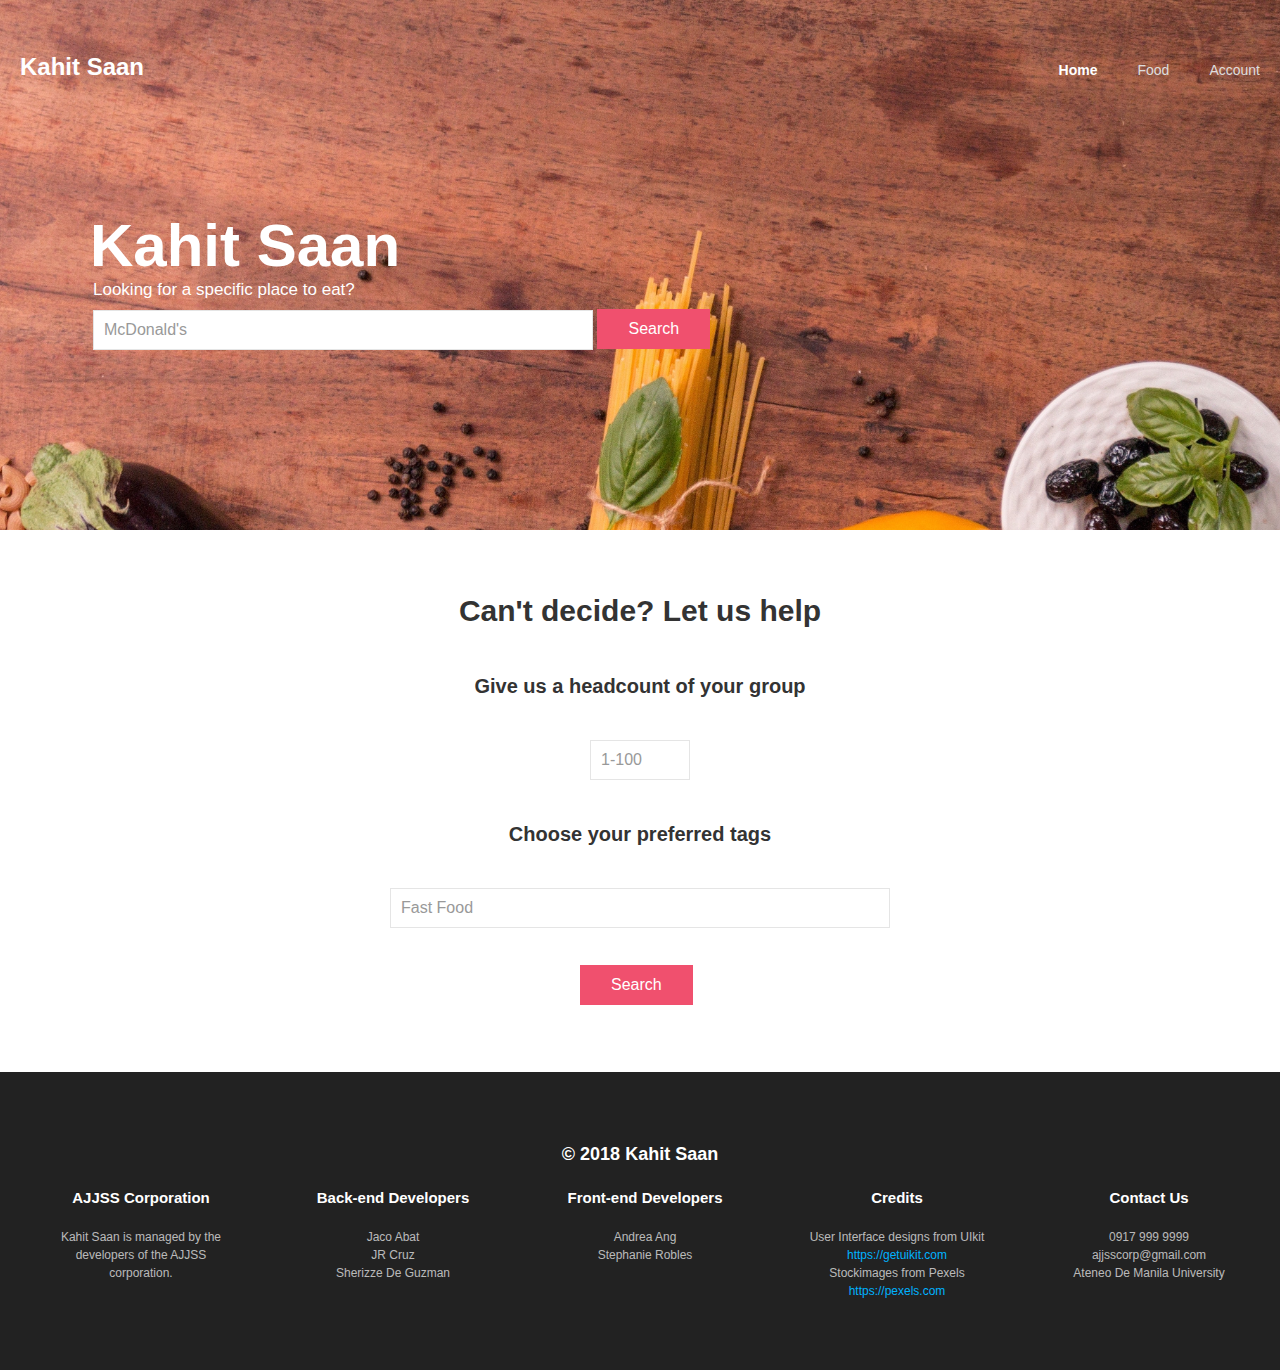
<file: index.html>
<!DOCTYPE html>
<html>
<head>
	<meta charset="utf-8">
	<meta name="viewport" content="width=device-width">
	<title>Kahit Saan | Home</title>

	<!-- UIkit CSS -->
	<link rel="stylesheet" href="css/uikit.min.css"/>
	<link rel="stylesheet" href="css/styles.css"/>

	<!-- JQuery -->
	<script type="text/javascript" src="js/jquery-2.2.0.min.js"></script>
</head>

<body>
	<section id="header" class="nav-wrapper">
		<div class="uk-position-relative">
			<!-- Navbar -->
			<nav class="uk-navbar-container uk-navbar-transparent" uk-navbar>

				<!-- Kahit Saan Logo: Redirects back to home on click -->
				<a id="header-logo" href="index.html"><h3>Kahit Saan</h3></a>
				
				<!-- Right Position -->
				<div class="uk-navbar-right">
		
					<!-- Nav Items -->
					<ul id="main-nav" class="uk-navbar-nav">
						<!-- Burger Button -->
						<li><a id="burger-button" class="uk-navbar-toggle" uk-navbar-toggle-icon uk-toggle="target: #offcanvas-push"></a></li>
	                    <li class="nav-item uk-active"><a href="index.html">Home</a></li>
	                    <li class="nav-item"><a href="food.html">Food</a></li>
	                    <li class="nav-item"><a href="account.html">Account</a></li>
	                </ul>
				</div>
			</nav>

			<!-- Off Canvas Nav -->
			<div class="uk-offcanvas-content" id="offcanvas-push" uk-offcanvas="mode: push; overlay: true">
			    <div class="uk-offcanvas-bar">
			    	<!-- Close Button -->
		        	<button class="uk-offcanvas-close" type="button" uk-close></button>

		        	<!-- Nav Items (Column style) -->
			        <ul class="uk-navbar-nav">
		                <li class="uk-active"><a href="index.html">Home</a></li>
		            </ul>
		            <ul class="uk-navbar-nav">
		            	<li><a href="food.html">Food</a></li>
	            	</ul>
	            	<ul class="uk-navbar-nav">
		                <li><a href="account.html">Account</a></li>
		            </ul>
			    </div>
			</div>

			<!-- Specific Search -->
			<div class="wrapper">
				<h1 id="homepage-logo">Kahit Saan</h1>
				<p id="specific-desc">Looking for a specific place to eat?</p>
				<form>
					<div class="uk-margin">
			            <div class="autocomplete">
				            <!-- Specific Search (Input bar) -->
				            <input id="specific-searchbar" name="specific-searchbar" class="uk-input uk-form-width-large" type="text" placeholder="McDonald's">
				            <div class="dialog uk-form-width-large">
				            </div>
				            <!-- Auto-complete Tag Button (Input bar) -->
				            
		            		<button id="specific-search-button" class="uk-button uk-button-danger">Search</button>
			            	
				        </div>
			        </div>
			    </form>
			</div>
		</div>
	</section>

	<section id="cant-decide">
		<div class="wrapper">
			<div class="uk-margin">
				<h3>Can't decide? Let us help</h3>
				<h4>Give us a headcount of your group</h4>
				<!-- Headcount Number Spinner -->
				<div class="xsmall-wrapper">
					<div class="uk-margin">
				        <input id="spinner" class="uk-input uk-form-width-small" type="number" placeholder="1-100" min="1" max="100">
				    </div>
			    </div>
				<h4>Choose your preferred tags</h4>
				<div class="small-wrapper">
					<div class="autocomplete-tag">
			            <!-- Auto-complete Tag Search (Input bar) -->
		            	<input id="auto-tags-input" name="auto-tags-input" class="uk-input uk-form-width-large" type="text" placeholder="Fast Food">
			            <div class="dialog-tag uk-form-width-large">
			            </div>
			            <!-- Auto-complete Tag Button (Input bar) -->
			            <div class="xsmall-wrapper">
		            		<button id="tag-search-button" class="uk-button uk-button-danger">Search</button>
		            	</div>
		    		</div>
	    		</div>	
			</div>
		</div>
	</section>

	<section id="footer">
		<div class="uk-section uk-section-secondary uk-light">
		    <div class="uk-container">

		        <h3>&copy; 2018 Kahit Saan</h3>

		        <div id="footer-items" class="uk-grid-match uk-child-width-1-5@m" uk-grid>
		            <div>
		                <ul>
							<li><h5>AJJSS Corporation</h5></li>
							<li>Kahit Saan is managed by the developers of the AJJSS corporation.</li>
						</ul>
		            </div>
		            <div>
		            	<ul>
			                <li><h5>Back-end Developers</h5></li>
							<li>Jaco Abat</li>
							<li>JR Cruz</li>
							<li>Sherizze De Guzman</li>
						</ul>
		            </div>
		            <div>
		                <ul>
			                <li><h5>Front-end Developers</h5></li>
							<li>Andrea Ang</li>
							<li>Stephanie Robles</li>
						</ul>
		            </div>
		            <div>
		                <ul>
							<li><h5>Credits</h5></li>
							<li>User Interface designs from UIkit</li>
							<li><a href="https://getuikit.com/">https://getuikit.com</a></li>
							<li>Stockimages from Pexels</li>
							<li><a href="https://pexels.com/">https://pexels.com</a></li>
						</ul>
		            </div>
		            <div>
		            	<ul>
		            		<li><h5>Contact Us</h5></li>
							<li>0917 999 9999</li>
							<li>ajjsscorp@gmail.com</li>
							<li>Ateneo De Manila University</li>
		            	</ul>
		            </div>
		        </div>

		    </div>
		</div>
	</section>
	
	<!-- UIkit JS -->
	<script type="text/javascript" src="js/uikit.min.js"></script>
	<script type="text/javascript" src="js/uikit-icons.min.js"></script>

	<script type="text/javascript" src="http://ajax.googleapis.com/ajax/libs/jquery/1.7.1/jquery.min.js"></script>
	<script type="text/javascript" src="js/auto-search.js"></script>
	<script type="text/javascript" src="js/auto-tags.js"></script>
</body>
	
</html>
</file>
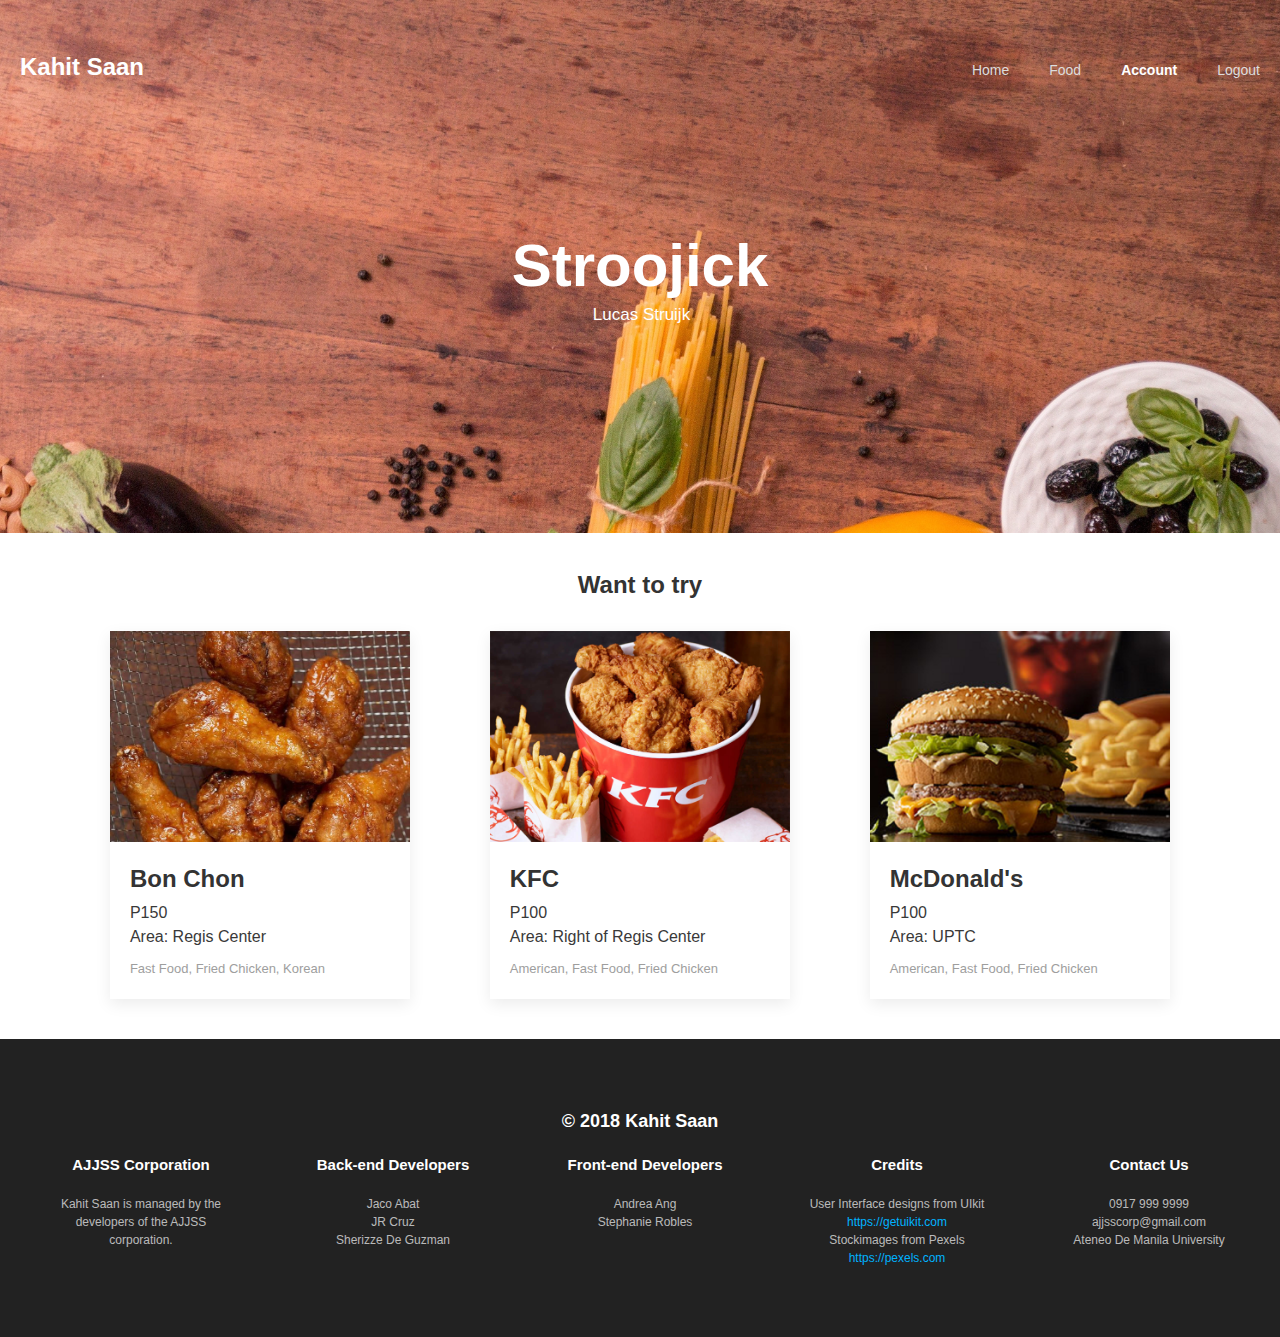
<file: account.html>
<!DOCTYPE html>
<html>
<head>
	<meta charset="utf-8">
	<meta name="viewport" content="width=device-width">
	<title>Kahit Saan | Food</title>

	<!-- UIkit CSS -->
	<link rel="stylesheet" href="css/uikit.min.css"/>
	<link rel="stylesheet" href="css/account.css"/>
	<link rel="stylesheet" href="css/stylesv2.css"/>

	<!-- JQuery -->
	<script type="text/javascript" src="js/jquery-2.2.0.min.js"></script>
</head>

<body>
	<section id="header" class="nav-wrapper">
		<div class="uk-position-relative">
			<!-- Navbar -->
			<nav class="uk-navbar-container uk-navbar-transparent" uk-navbar>

				<!-- Kahit Saan Logo: Redirects back to home on click -->
				<a id="header-logo" href="indexv2.html"><h3>Kahit Saan</h3></a>
				
				<!-- Right Position -->
				<div class="uk-navbar-right">

					<!-- Nav Items -->
					<ul id="main-nav" class="uk-navbar-nav">
						<!-- Burger Button -->
						<li><a id="burger-button" class="uk-navbar-toggle" uk-navbar-toggle-icon uk-toggle="target: #offcanvas-push"></a></li>
	                    <li class="nav-item"><a href="indexv2.html">Home</a></li>
	                    <li class="nav-item"><a href="foodv2.html">Food</a></li>
	                    <li class="nav-item uk-active"><a href="account.html">Account</a></li>
	                    <li class="nav-item"><a href="#">Logout</a></li>
	                </ul>
				</div>
			</nav>

			<!-- Off Canvas Nav -->
			<div class="uk-offcanvas-content" id="offcanvas-push" uk-offcanvas="mode: push; overlay: true">
			    <div class="uk-offcanvas-bar">
			    	<!-- Close Button -->
		        	<button class="uk-offcanvas-close" type="button" uk-close></button>

		        	<!-- Nav Items (Column style) -->
			        <ul class="uk-navbar-nav">
		                <li><a href="indexv2.html">Home</a></li>
		            </ul>
		            <ul class="uk-navbar-nav">
		            	<li><a href="foodv2.html">Food</a></li>
	            	</ul>
	            	<ul class="uk-navbar-nav">
		                <li class="uk-active"><a href="account.html">Account</a></li>
		            </ul>
		            <ul class="uk-navbar-nav">
		                <li><a href="#">Logout</a></li>
		            </ul>
			    </div>
			</div>

			<!-- Username and Name -->
			<div class="names">
				<h1 id="username">Stroojick</h1>
				<p id="name">Lucas Struijk</p>
			</div>
		</div>
	</section>

	<!-- Food Cards -->
	<section id="food-cards">
		<div class="wrapper">
            <h3 class="want-try">Want to try</h3>
			<div class="uk-child-width-1-3@m uk-grid-match" uk-grid>
			    <div>
			        <a href="food-account.html"><div class="card uk-card-hover uk-card uk-card-default">
			            <div class="uk-card-media-top">
			                <img src="assets/img/bonchon.jpg" alt="">
			            </div>
			            <div class="uk-card-body uk-card-small">
			                <h3 class="uk-card-title">Bon Chon</h3>
			                
			                <p class="price-card">P150</p>
			                <p class="desc-card">Area: Regis Center</p>
			                
			                <p class="tags-card">Fast Food, Fried Chicken, Korean</p>
			            </div>
			        </div></a>
			    </div>

			    <div>
			        <a href="food-account.html"><div class="card uk-card-hover uk-card uk-card-default">
			            <div class="uk-card-media-top">
			                <img src="assets/img/kfc.jpg" alt="">
			            </div>
			            <div class="uk-card-body uk-card-small">
			                <h3 class="uk-card-title">KFC</h3>
			                
			                <p class="price-card">P100</p>
			                <p class="desc-card">Area: Right of Regis Center</p>
			                
			                <p class="tags-card">American, Fast Food, Fried Chicken</p>
			            </div>
			        </div></a>
			    </div>

			    <div>
			        <a href="food-account.html"><div class="card uk-card-hover uk-card uk-card-default">
			            <div class="uk-card-media-top">
			                <img src="assets/img/mcdonalds.jpg" alt="">
			            </div>
			            <div class="uk-card-body uk-card-small">
			                <h3 class="uk-card-title">McDonald's</h3>
			                
			                <p class="price-card">P100</p>
			                <p class="desc-card">Area: UPTC</p>
			                <p class="tags-card">American, Fast Food, Fried Chicken</p>
			            </div>
			        </div></a>
			    </div>
			</div>
		</div>
	</section>

	<section id="footer">
		<div class="uk-section uk-section-secondary uk-light">
		    <div class="uk-container">

		        <h3>&copy; 2018 Kahit Saan</h3>

		        <div id="footer-items" class="uk-grid-match uk-child-width-1-5@m" uk-grid>
		            <div>
		                <ul>
							<li><h5>AJJSS Corporation</h5></li>
							<li>Kahit Saan is managed by the developers of the AJJSS corporation.</li>
						</ul>
		            </div>
		            <div>
		            	<ul>
			                <li><h5>Back-end Developers</h5></li>
							<li>Jaco Abat</li>
							<li>JR Cruz</li>
							<li>Sherizze De Guzman</li>
						</ul>
		            </div>
		            <div>
		                <ul>
			                <li><h5>Front-end Developers</h5></li>
							<li>Andrea Ang</li>
							<li>Stephanie Robles</li>
						</ul>
		            </div>
		            <div>
		                <ul>
							<li><h5>Credits</h5></li>
							<li>User Interface designs from UIkit</li>
							<li><a href="https://getuikit.com/">https://getuikit.com</a></li>
							<li>Stockimages from Pexels</li>
							<li><a href="https://pexels.com/">https://pexels.com</a></li>
						</ul>
		            </div>
		            <div>
		            	<ul>
		            		<li><h5>Contact Us</h5></li>
							<li>0917 999 9999</li>
							<li>ajjsscorp@gmail.com</li>
							<li>Ateneo De Manila University</li>
		            	</ul>
		            </div>
		        </div>

		    </div>
		</div>
	</section>
	
	<!-- UIkit JS -->
	<script type="text/javascript" src="js/uikit.min.js"></script>
	<script type="text/javascript" src="js/uikit-icons.min.js"></script>

	<script type="text/javascript" src="http://ajax.googleapis.com/ajax/libs/jquery/1.7.1/jquery.min.js"></script>
	<script type="text/javascript" src="js/auto-search.js"></script>
	<script type="text/javascript" src="js/auto-tags.js"></script>
</body>
	
</html>
</file>
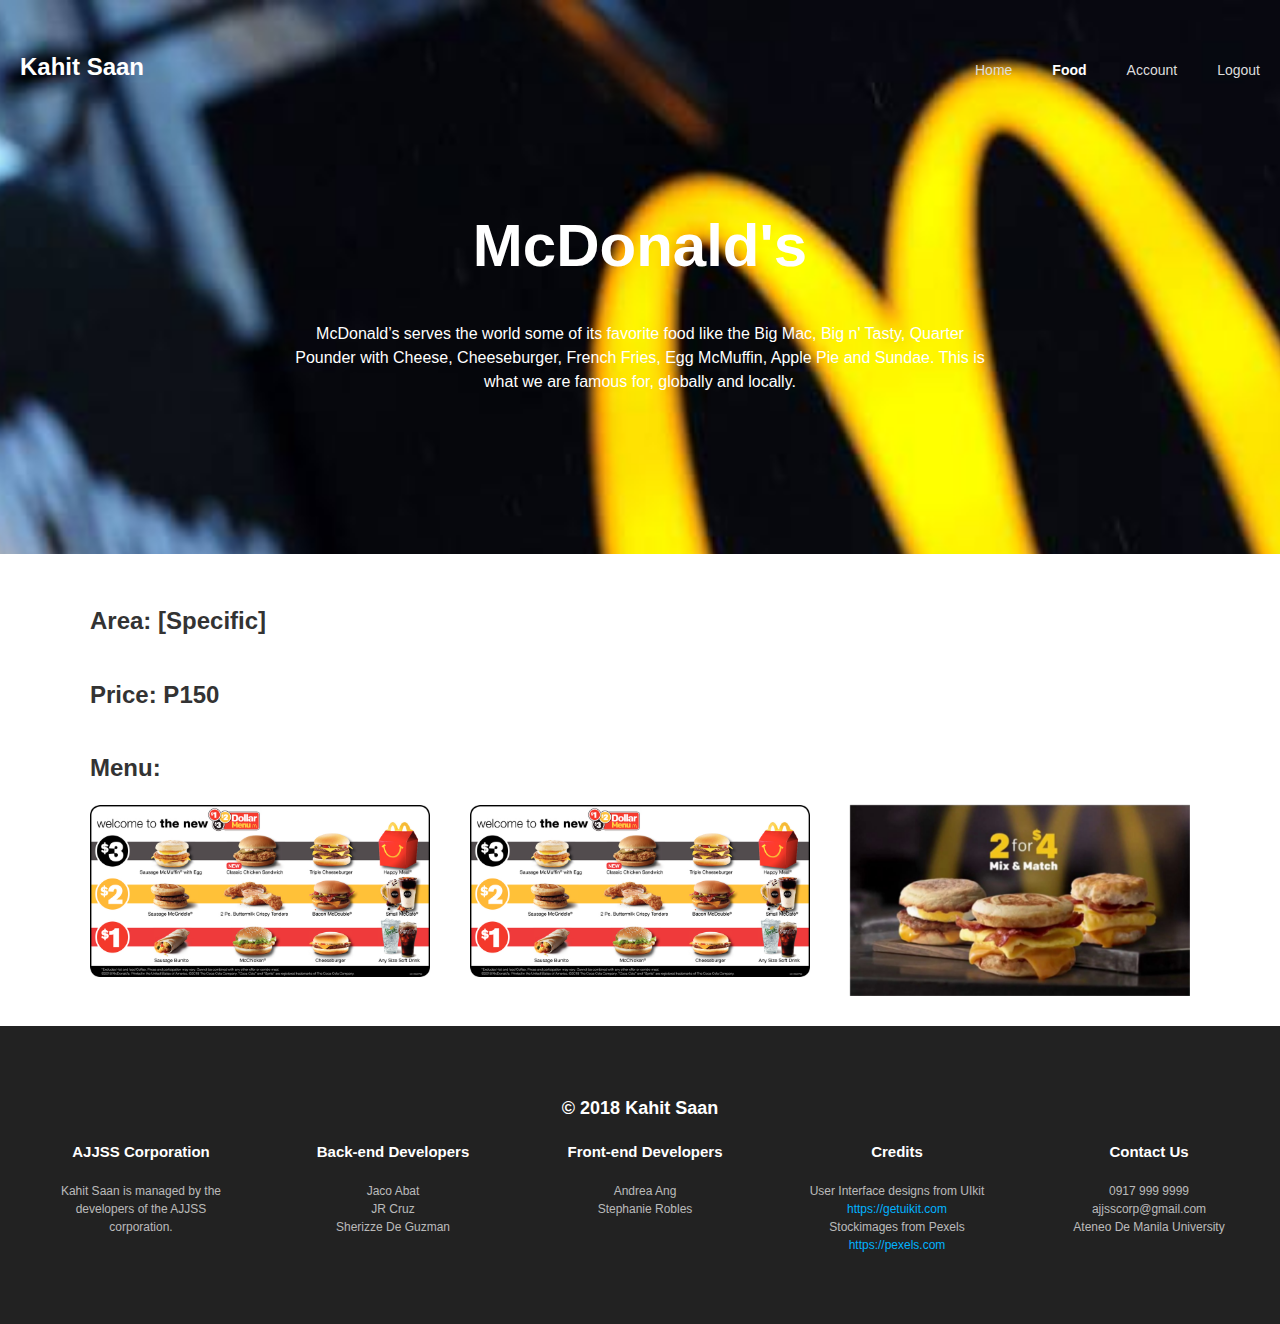
<file: food-account.html>
<!DOCTYPE html>
<html>
<head>
	<meta charset="utf-8">
	<meta name="viewport" content="width=device-width">
	<title>Kahit Saan | Food</title>

	<!-- UIkit CSS -->
	<link rel="stylesheet" href="css/uikit.min.css"/>
	<link rel="stylesheet" href="css/styles-food-account.css"/>

	<!-- JQuery -->
	<script type="text/javascript" src="js/jquery-2.2.0.min.js"></script>
</head>

<body>
	<section id="header" class="nav-wrapper">
		<div class="uk-position-relative">
			<!-- Navbar -->
			<nav class="uk-navbar-container uk-navbar-transparent" uk-navbar>

				<!-- Kahit Saan Logo: Redirects back to home on click -->
				<a id="header-logo" href="index.html"><h3>Kahit Saan</h3></a>
				
				<!-- Right Position -->
				<div class="uk-navbar-right">

					<!-- Nav Items -->
					<ul id="main-nav" class="uk-navbar-nav">
						<!-- Burger Button -->
						<li><a id="burger-button" class="uk-navbar-toggle" uk-navbar-toggle-icon uk-toggle="target: #offcanvas-push"></a></li>
	                    <li class="nav-item"><a href="indexv2.html">Home</a></li>
	                    <li class="nav-item uk-active"><a href="foodv2.html">Food</a></li>
	                    <li class="nav-item"><a href="account.html">Account</a></li>
	                    <li class="nav-item"><a href="#">Logout</a></li>
	                </ul>
				</div>
			</nav>

			<!-- Off Canvas Nav -->
			<div class="uk-offcanvas-content" id="offcanvas-push" uk-offcanvas="mode: push; overlay: true">
			    <div class="uk-offcanvas-bar">
			    	<!-- Close Button -->
		        	<button class="uk-offcanvas-close" type="button" uk-close></button>

		        	<!-- Nav Items (Column style) -->
			        <ul class="uk-navbar-nav">
		                <li><a href="indexv2.html">Home</a></li>
		            </ul>
		            <ul class="uk-navbar-nav">
		            	<li class="uk-active"><a href="foodv2.html">Food</a></li>
	            	</ul>
	            	<ul class="uk-navbar-nav">
		                <li><a href="account.html">Account</a></li>
		            </ul>
		            <ul class="uk-navbar-nav">
		                <li><a href="#">Logout</a></li>
		            </ul>
			    </div>
			</div>

			<div class="restaurant-section wrapper">
				<h1 id="restaurant-name">McDonald's</h1>
				<p class="medium-wrapper" id="restaurant-desc">McDonald’s serves the world some of its favorite food like the Big Mac, Big n' Tasty, Quarter Pounder with Cheese, Cheeseburger, French Fries, Egg McMuffin, Apple Pie and Sundae. This is what we are famous for, globally and locally.</p>
			</div>
		</div>
	</section>

	<section id="restaurant">
		<div class="wrapper">
			<h3 class="resto-text">Area: [Specific]</h3>
			<h3 class="resto-text">Price: P150</h3>
			<h3 class="resto-text">Menu: </h3>
			<div class="uk-child-width-1-3@m" uk-grid uk-lightbox="animation: slide">
			    <div>
			        <a class="uk-inline" href="assets/img/mc-menu2.jpg">
			            <img src="assets/img/mc-menu2.jpg" alt="">
			        </a>
			    </div>
			    <div>
			        <a class="uk-inline" href="assets/img/mc-menu2.jpg">
			            <img src="assets/img/mc-menu2.jpg" alt="">
			        </a>
			    </div>
			    <div>
			        <a class="uk-inline" href="assets/img/mc-menu3.jpg">
			            <img src="assets/img/mc-menu3.jpg" alt="">
			        </a>
			    </div>
			</div>
		</div>
	</section>

	<section id="footer">
		<div class="uk-section uk-section-secondary uk-light">
		    <div class="uk-container">

		        <h3>&copy; 2018 Kahit Saan</h3>

		        <div id="footer-items" class="uk-grid-match uk-child-width-1-5@m" uk-grid>
		            <div>
		                <ul>
							<li><h5>AJJSS Corporation</h5></li>
							<li>Kahit Saan is managed by the developers of the AJJSS corporation.</li>
						</ul>
		            </div>
		            <div>
		            	<ul>
			                <li><h5>Back-end Developers</h5></li>
							<li>Jaco Abat</li>
							<li>JR Cruz</li>
							<li>Sherizze De Guzman</li>
						</ul>
		            </div>
		            <div>
		                <ul>
			                <li><h5>Front-end Developers</h5></li>
							<li>Andrea Ang</li>
							<li>Stephanie Robles</li>
						</ul>
		            </div>
		            <div>
		                <ul>
							<li><h5>Credits</h5></li>
							<li>User Interface designs from UIkit</li>
							<li><a href="https://getuikit.com/">https://getuikit.com</a></li>
							<li>Stockimages from Pexels</li>
							<li><a href="https://pexels.com/">https://pexels.com</a></li>
						</ul>
		            </div>
		            <div>
		            	<ul>
		            		<li><h5>Contact Us</h5></li>
							<li>0917 999 9999</li>
							<li>ajjsscorp@gmail.com</li>
							<li>Ateneo De Manila University</li>
		            	</ul>
		            </div>
		        </div>

		    </div>
		</div>
	</section>

	<!-- UIkit JS -->
	<script type="text/javascript" src="js/uikit.min.js"></script>
	<script type="text/javascript" src="js/uikit-icons.min.js"></script>
</body>
</file>
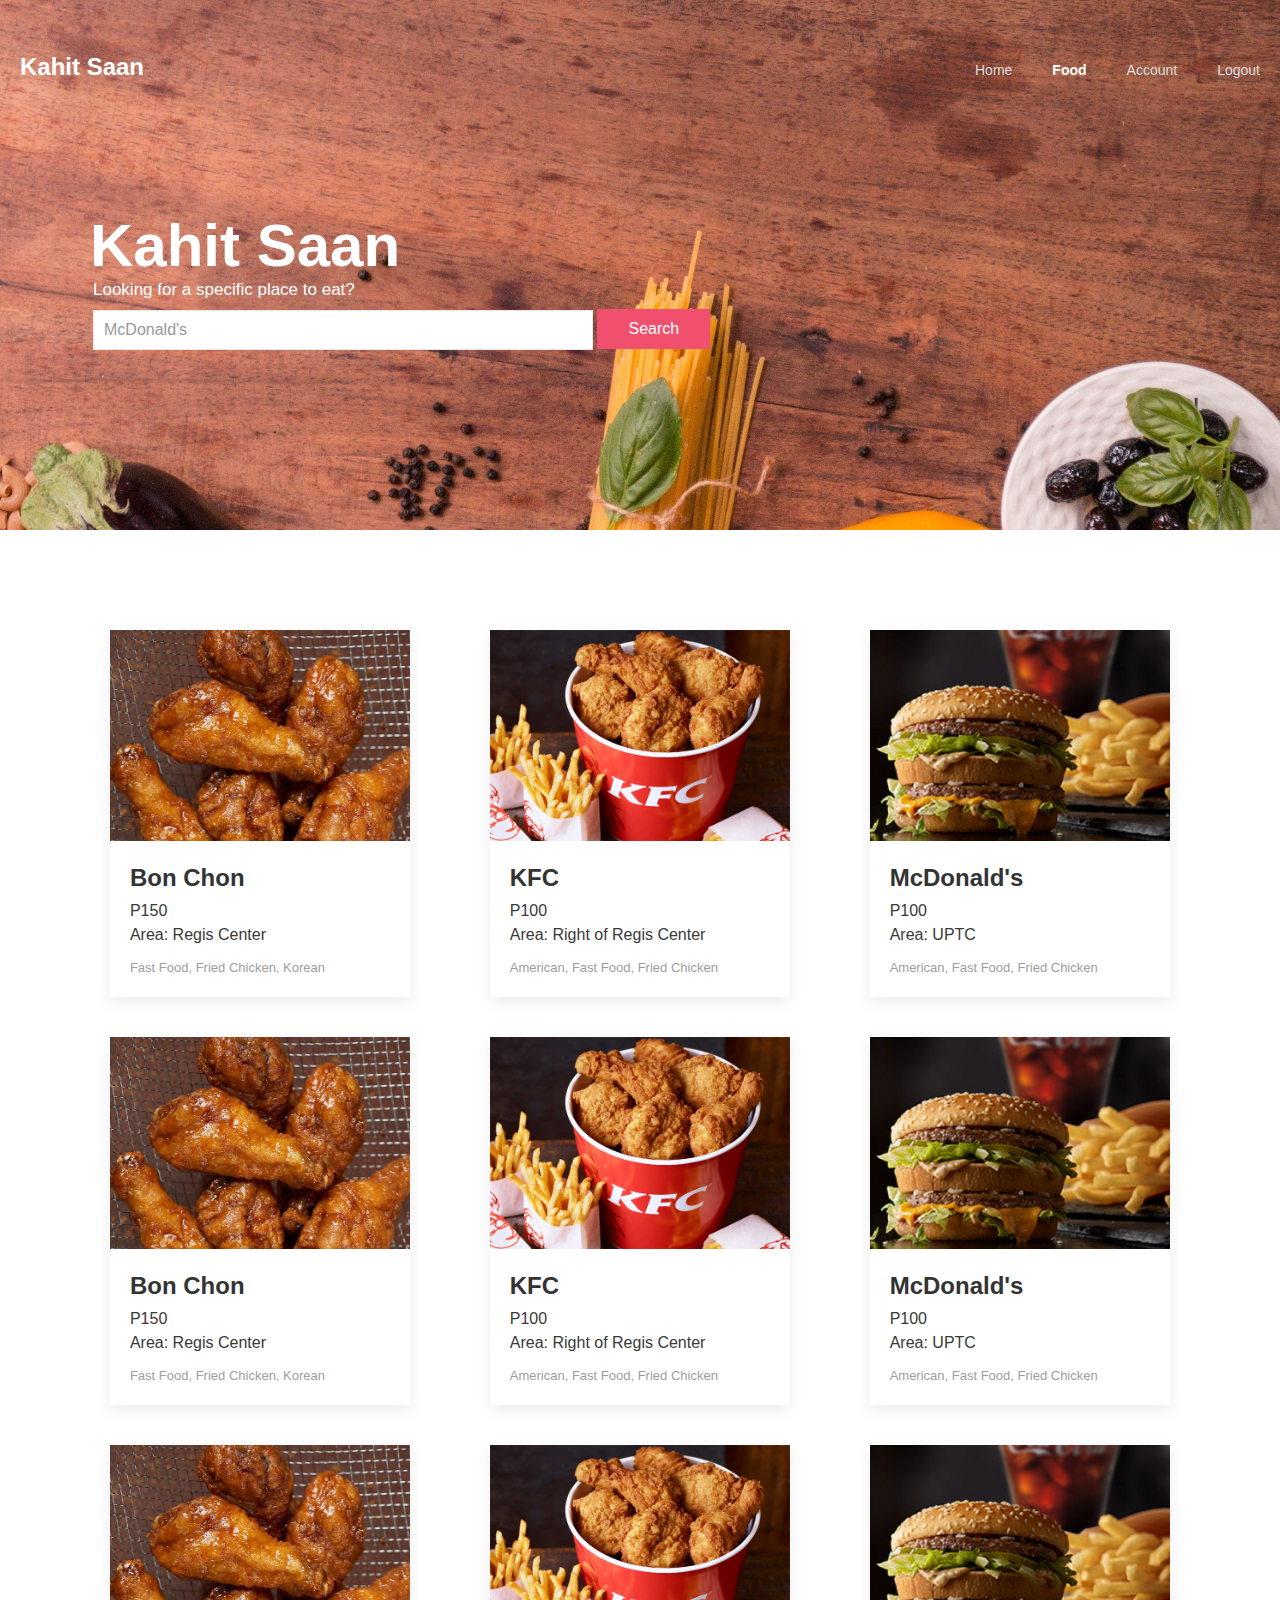
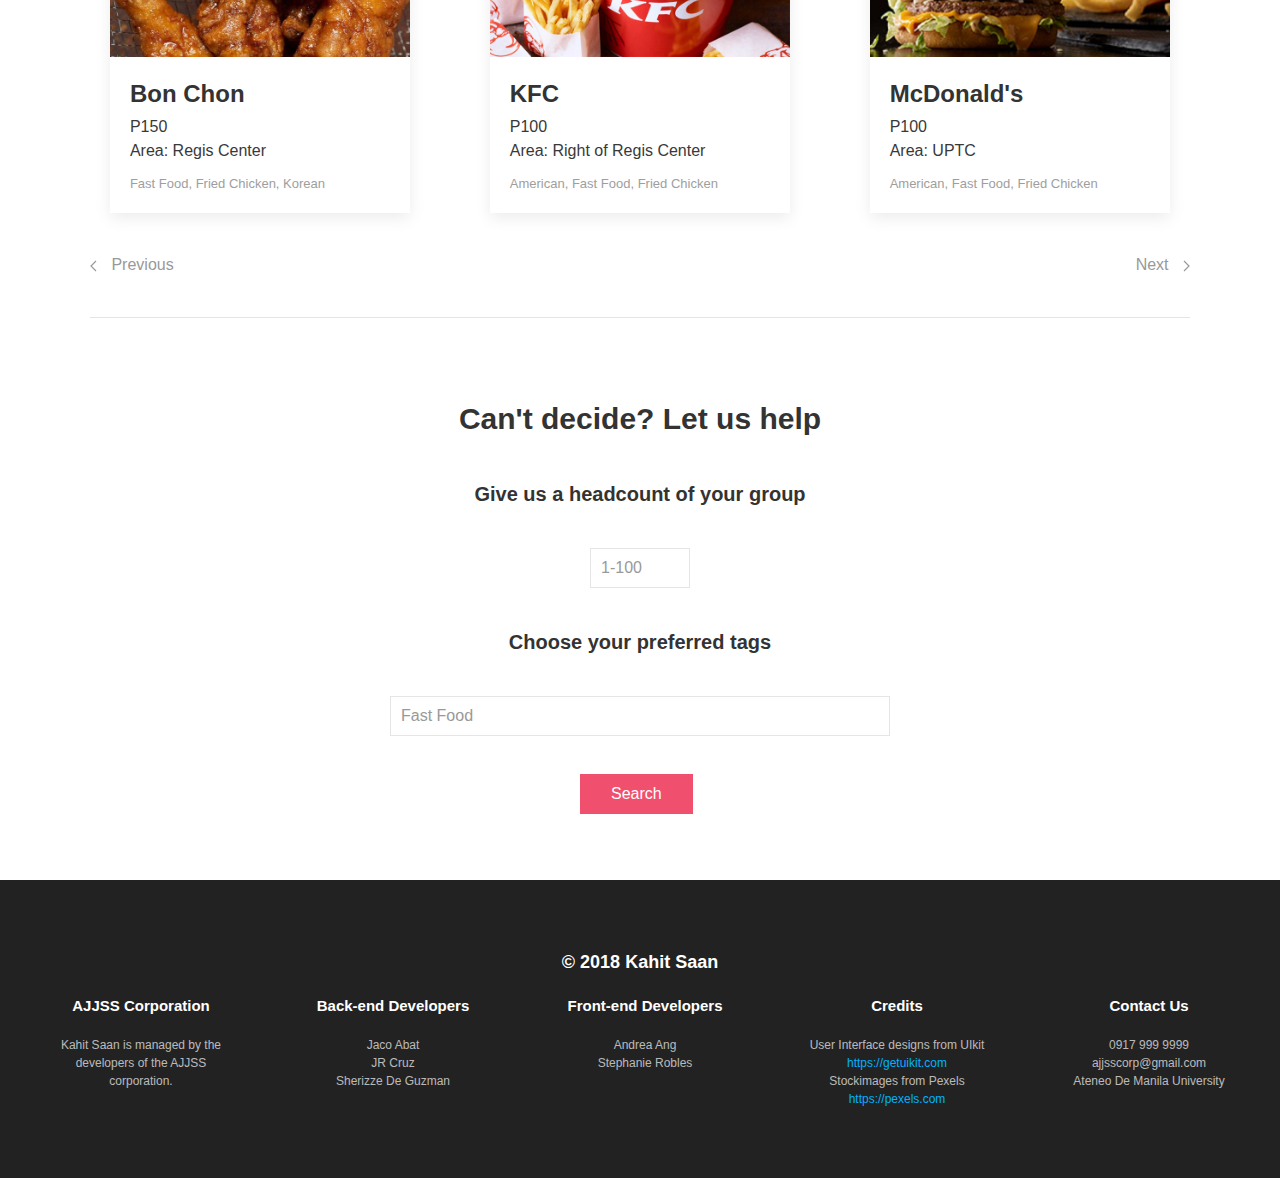
<file: food.html>
<!DOCTYPE html>
<html>
<head>
	<meta charset="utf-8">
	<meta name="viewport" content="width=device-width">
	<title>Kahit Saan | Food</title>

	<!-- UIkit CSS -->
	<link rel="stylesheet" href="css/uikit.min.css"/>
	<link rel="stylesheet" href="css/styles.css"/>

	<!-- JQuery -->
	<script type="text/javascript" src="js/jquery-2.2.0.min.js"></script>
</head>

<body>
	<section id="header" class="nav-wrapper">
		<div class="uk-position-relative">
			<!-- Navbar -->
			<nav class="uk-navbar-container uk-navbar-transparent" uk-navbar>

				<!-- Kahit Saan Logo: Redirects back to home on click -->
				<a id="header-logo" href="index.html"><h3>Kahit Saan</h3></a>
				
				<!-- Right Position -->
				<div class="uk-navbar-right">

					<!-- Nav Items -->
					<ul id="main-nav" class="uk-navbar-nav">
						<!-- Burger Button -->
						<li><a id="burger-button" class="uk-navbar-toggle" uk-navbar-toggle-icon uk-toggle="target: #offcanvas-push"></a></li>
	                    <li class="nav-item"><a href="index.html">Home</a></li>
	                    <li class="nav-item uk-active"><a href="food.html">Food</a></li>
	                    <li class="nav-item"><a href="account.html">Account</a></li>
	                    <li class="nav-item"><a href="#">Logout</a></li>
	                </ul>
				</div>
			</nav>

			<!-- Off Canvas Nav -->
			<div class="uk-offcanvas-content" id="offcanvas-push" uk-offcanvas="mode: push; overlay: true">
			    <div class="uk-offcanvas-bar">
			    	<!-- Close Button -->
		        	<button class="uk-offcanvas-close" type="button" uk-close></button>

		        	<!-- Nav Items (Column style) -->
			        <ul class="uk-navbar-nav">
		                <li><a href="index.html">Home</a></li>
		            </ul>
		            <ul class="uk-navbar-nav">
		            	<li class="uk-active"><a href="food.html">Food</a></li>
	            	</ul>
	            	<ul class="uk-navbar-nav">
		                <li><a href="account.html">Account</a></li>
		            </ul>
		            <ul class="uk-navbar-nav">
		                <li><a href="#">Logout</a></li>
		            </ul>
			    </div>
			</div>

			<!-- Specific Search -->
			<div class="wrapper">
				<h1 id="homepage-logo">Kahit Saan</h1>
				<p id="specific-desc">Looking for a specific place to eat?</p>
				<form>
					<div class="uk-margin">
			            <div class="autocomplete">
				            <!-- Specific Search (Input bar) -->
				            <input id="specific-searchbar" name="specific-searchbar" class="uk-input uk-form-width-large" type="text" placeholder="McDonald's">
				            <div class="dialog uk-form-width-large">
				            </div>
				            <!-- Auto-complete Tag Button (Input bar) -->
				            
		            		<button id="specific-search-button" class="uk-button uk-button-danger">Search</button>
			            	
				        </div>
			        </div>
			    </form>
			</div>
		</div>
	</section>

	<!-- Food Cards -->
	<section id="food-cards">
		<div class="wrapper">
			<div class="uk-child-width-1-3@m uk-grid-match" uk-grid>
			    <div>
			        <a><div class="card uk-card uk-card-hover uk-card-default">
			            <div class="uk-card-media-top">
			                <img src="assets/img/bonchon.jpg" alt="">
			            </div>
			            <div class="uk-card-body uk-card-small">
			                <h3 class="uk-card-title">Bon Chon</h3>
			                
			                <p class="price-card">P150</p>
			                <p class="desc-card">Area: Regis Center</p>
			                
			                <p class="tags-card">Fast Food, Fried Chicken, Korean</p>
			            </div>
			        </div></a>
			    </div>

			    <div>
			        <a><div class="card uk-card uk-card-hover uk-card-default">
			            <div class="uk-card-media-top">
			                <img src="assets/img/kfc.jpg" alt="">
			            </div>
			            <div class="uk-card-body uk-card-small">
			                <h3 class="uk-card-title">KFC</h3>
			                
			                <p class="price-card">P100</p>
			                <p class="desc-card">Area: Right of Regis Center</p>
			                
			                <p class="tags-card">American, Fast Food, Fried Chicken</p>
			            </div>
			        </div></a>
			    </div>

			    <div>
			        <a><div class="card uk-card uk-card-hover uk-card-default">
			            <div class="uk-card-media-top">
			                <img src="assets/img/mcdonalds.jpg" alt="">
			            </div>
			            <div class="uk-card-body uk-card-small">
			                <h3 class="uk-card-title">McDonald's</h3>
			                
			                <p class="price-card">P100</p>
			                <p class="desc-card">Area: UPTC</p>
			                <p class="tags-card">American, Fast Food, Fried Chicken</p>
			            </div>
			        </div></a>
			    </div>

			    <div>
			        <a><div class="card uk-card uk-card-hover uk-card-default">
			            <div class="uk-card-media-top">
			                <img src="assets/img/bonchon.jpg" alt="">
			            </div>
			            <div class="uk-card-body uk-card-small">
			                <h3 class="uk-card-title">Bon Chon</h3>
			                
			                <p class="price-card">P150</p>
			                <p class="desc-card">Area: Regis Center</p>
			                
			                <p class="tags-card">Fast Food, Fried Chicken, Korean</p>
			            </div>
			        </div></a>
			    </div>

			    <div>
			        <a><div class="card uk-card uk-card-hover uk-card-default">
			            <div class="uk-card-media-top">
			                <img src="assets/img/kfc.jpg" alt="">
			            </div>
			            <div class="uk-card-body uk-card-small">
			                <h3 class="uk-card-title">KFC</h3>
			                
			                <p class="price-card">P100</p>
			                <p class="desc-card">Area: Right of Regis Center</p>
			                
			                <p class="tags-card">American, Fast Food, Fried Chicken</p>
			            </div>
			        </div></a>
			    </div>

			    <div>
			        <a><div class="card uk-card uk-card-hover uk-card-default">
			            <div class="uk-card-media-top">
			                <img src="assets/img/mcdonalds.jpg" alt="">
			            </div>
			            <div class="uk-card-body uk-card-small">
			                <h3 class="uk-card-title">McDonald's</h3>
			                
			                <p class="price-card">P100</p>
			                <p class="desc-card">Area: UPTC</p>
			                <p class="tags-card">American, Fast Food, Fried Chicken</p>
			            </div>
			        </div></a>
			    </div>

			    <div>
			        <a><div class="card uk-card uk-card-hover uk-card-default">
			            <div class="uk-card-media-top">
			                <img src="assets/img/bonchon.jpg" alt="">
			            </div>
			            <div class="uk-card-body uk-card-small">
			                <h3 class="uk-card-title">Bon Chon</h3>
			                
			                <p class="price-card">P150</p>
			                <p class="desc-card">Area: Regis Center</p>
			                
			                <p class="tags-card">Fast Food, Fried Chicken, Korean</p>
			            </div>
			        </div></a>
			    </div>

			    <div>
			        <a><div class="card uk-card uk-card-hover uk-card-default">
			            <div class="uk-card-media-top">
			                <img src="assets/img/kfc.jpg" alt="">
			            </div>
			            <div class="uk-card-body uk-card-small">
			                <h3 class="uk-card-title">KFC</h3>
			                
			                <p class="price-card">P100</p>
			                <p class="desc-card">Area: Right of Regis Center</p>
			                
			                <p class="tags-card">American, Fast Food, Fried Chicken</p>
			            </div>
			        </div></a>
			    </div>

			    <div>
			        <a><div class="card uk-card uk-card-hover uk-card-default">
			            <div class="uk-card-media-top">
			                <img src="assets/img/mcdonalds.jpg" alt="">
			            </div>
			            <div class="uk-card-body uk-card-small">
			                <h3 class="uk-card-title">McDonald's</h3>
			                
			                <p class="price-card">P100</p>
			                <p class="desc-card">Area: UPTC</p>
			                <p class="tags-card">American, Fast Food, Fried Chicken</p>
			            </div>
			        </div></a>
			    </div>
			</div>
			<ul class="uk-pagination">
			    <li><a href="#"><span class="uk-margin-small-right" uk-pagination-previous></span> Previous</a></li>
			    <li class="uk-margin-auto-left"><a href="#">Next <span class="uk-margin-small-left" uk-pagination-next></span></a></li>
			</ul>
		</div>
	</section>

	<!-- Can't Decide Search -->
	<section id="cant-decide">
		<div class="wrapper">
			<hr>
			<div class="uk-margin">
				<h3>Can't decide? Let us help</h3>
				<h4>Give us a headcount of your group</h4>
				<!-- Headcount Number Spinner -->
				<div class="xsmall-wrapper">
					<div class="uk-margin">
				        <input id="spinner" class="uk-input uk-form-width-small" type="number" placeholder="1-100" min="1" max="100">
				    </div>
			    </div>
				<h4>Choose your preferred tags</h4>
				<div class="small-wrapper">
					<div class="autocomplete-tag">
			            <!-- Auto-complete Tag Search (Input bar) -->
		            	<input id="auto-tags-input" name="auto-tags-input" class="uk-input uk-form-width-large" type="text" placeholder="Fast Food">
			            <div class="dialog-tag uk-form-width-large">
			            </div>
			            <!-- Auto-complete Tag Button (Input bar) -->
			            <div class="xsmall-wrapper">
		            		<button id="tag-search-button" class="uk-button uk-button-danger">Search</button>
		            	</div>
		    		</div>
	    		</div>	
			</div>
		</div>
	</section>

	<section id="footer">
		<div class="uk-section uk-section-secondary uk-light">
		    <div class="uk-container">

		        <h3>&copy; 2018 Kahit Saan</h3>

		        <div id="footer-items" class="uk-grid-match uk-child-width-1-5@m" uk-grid>
		            <div>
		                <ul>
							<li><h5>AJJSS Corporation</h5></li>
							<li>Kahit Saan is managed by the developers of the AJJSS corporation.</li>
						</ul>
		            </div>
		            <div>
		            	<ul>
			                <li><h5>Back-end Developers</h5></li>
							<li>Jaco Abat</li>
							<li>JR Cruz</li>
							<li>Sherizze De Guzman</li>
						</ul>
		            </div>
		            <div>
		                <ul>
			                <li><h5>Front-end Developers</h5></li>
							<li>Andrea Ang</li>
							<li>Stephanie Robles</li>
						</ul>
		            </div>
		            <div>
		                <ul>
							<li><h5>Credits</h5></li>
							<li>User Interface designs from UIkit</li>
							<li><a href="https://getuikit.com/">https://getuikit.com</a></li>
							<li>Stockimages from Pexels</li>
							<li><a href="https://pexels.com/">https://pexels.com</a></li>
						</ul>
		            </div>
		            <div>
		            	<ul>
		            		<li><h5>Contact Us</h5></li>
							<li>0917 999 9999</li>
							<li>ajjsscorp@gmail.com</li>
							<li>Ateneo De Manila University</li>
		            	</ul>
		            </div>
		        </div>

		    </div>
		</div>
	</section>
	
	<!-- UIkit JS -->
	<script type="text/javascript" src="js/uikit.min.js"></script>
	<script type="text/javascript" src="js/uikit-icons.min.js"></script>

	<script type="text/javascript" src="http://ajax.googleapis.com/ajax/libs/jquery/1.7.1/jquery.min.js"></script>
	<script type="text/javascript" src="js/auto-search.js"></script>
	<script type="text/javascript" src="js/auto-tags.js"></script>
</body>
	
</html>
</file>
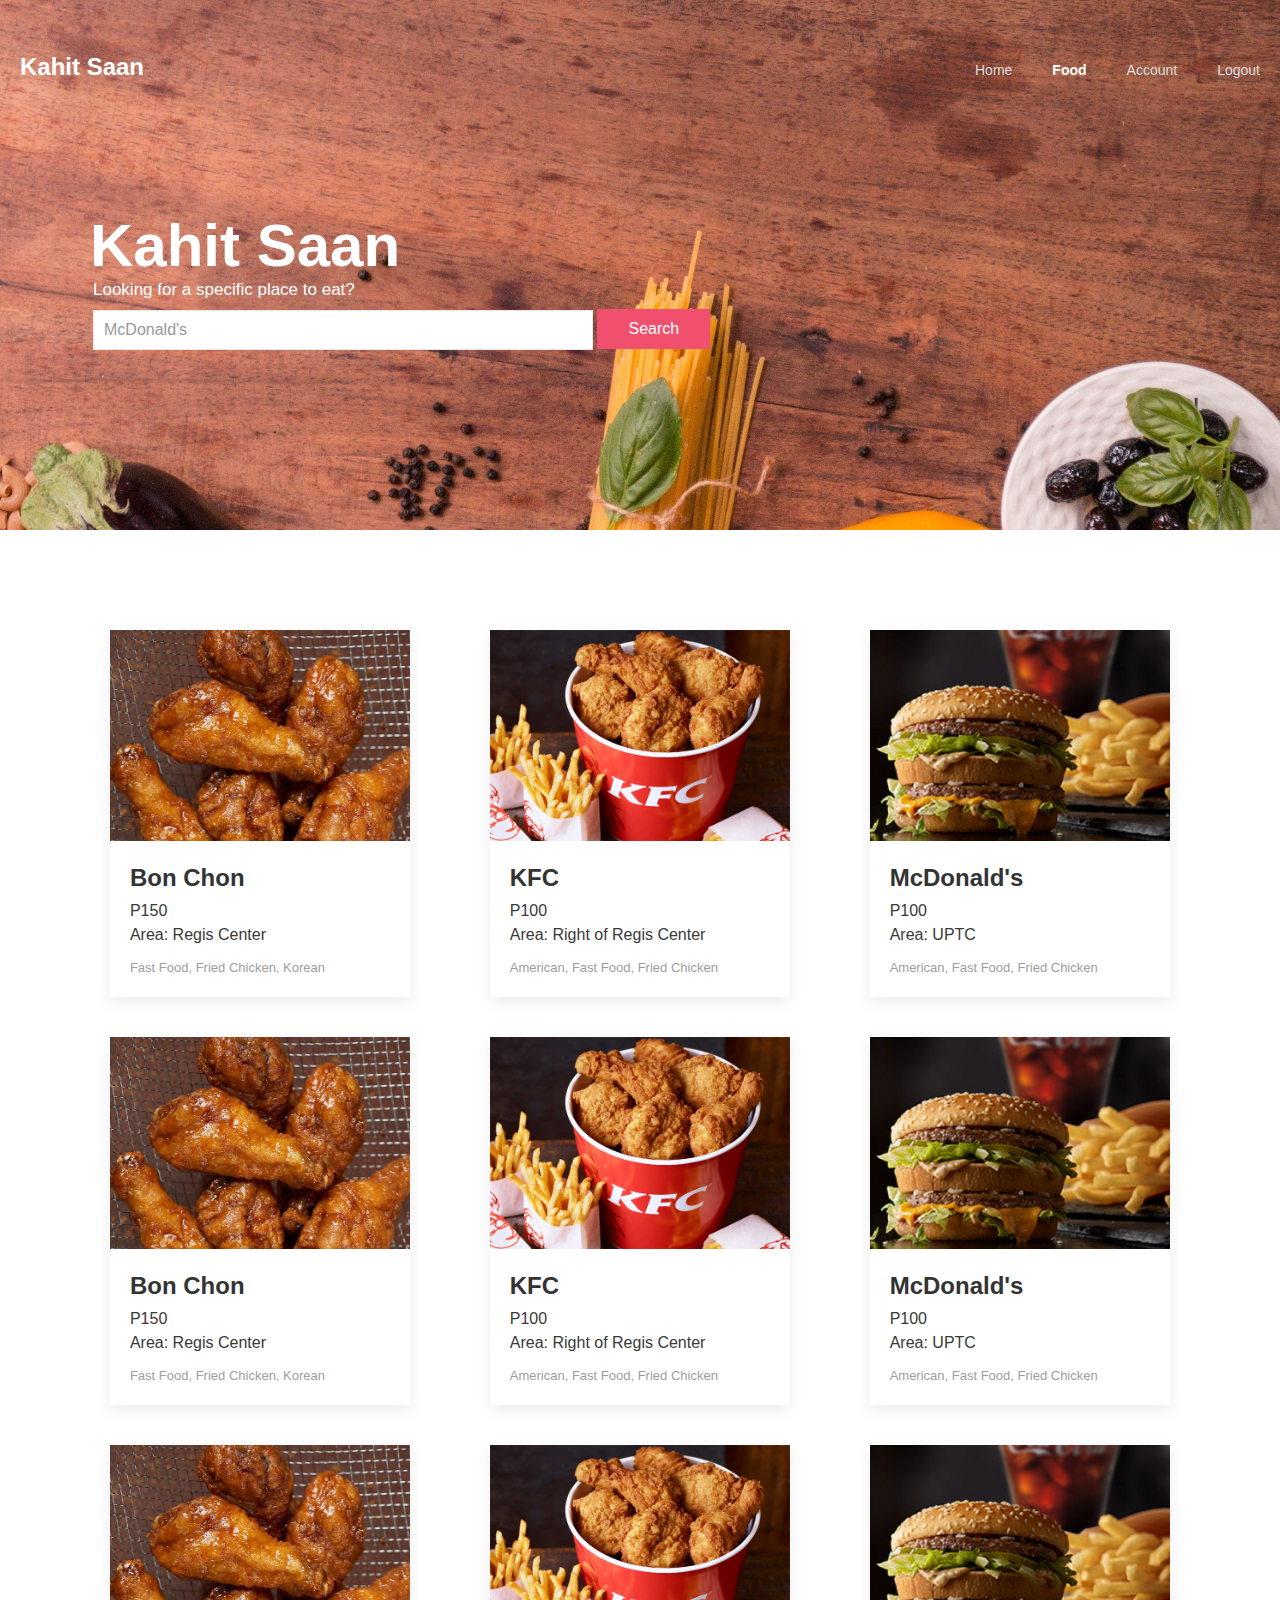
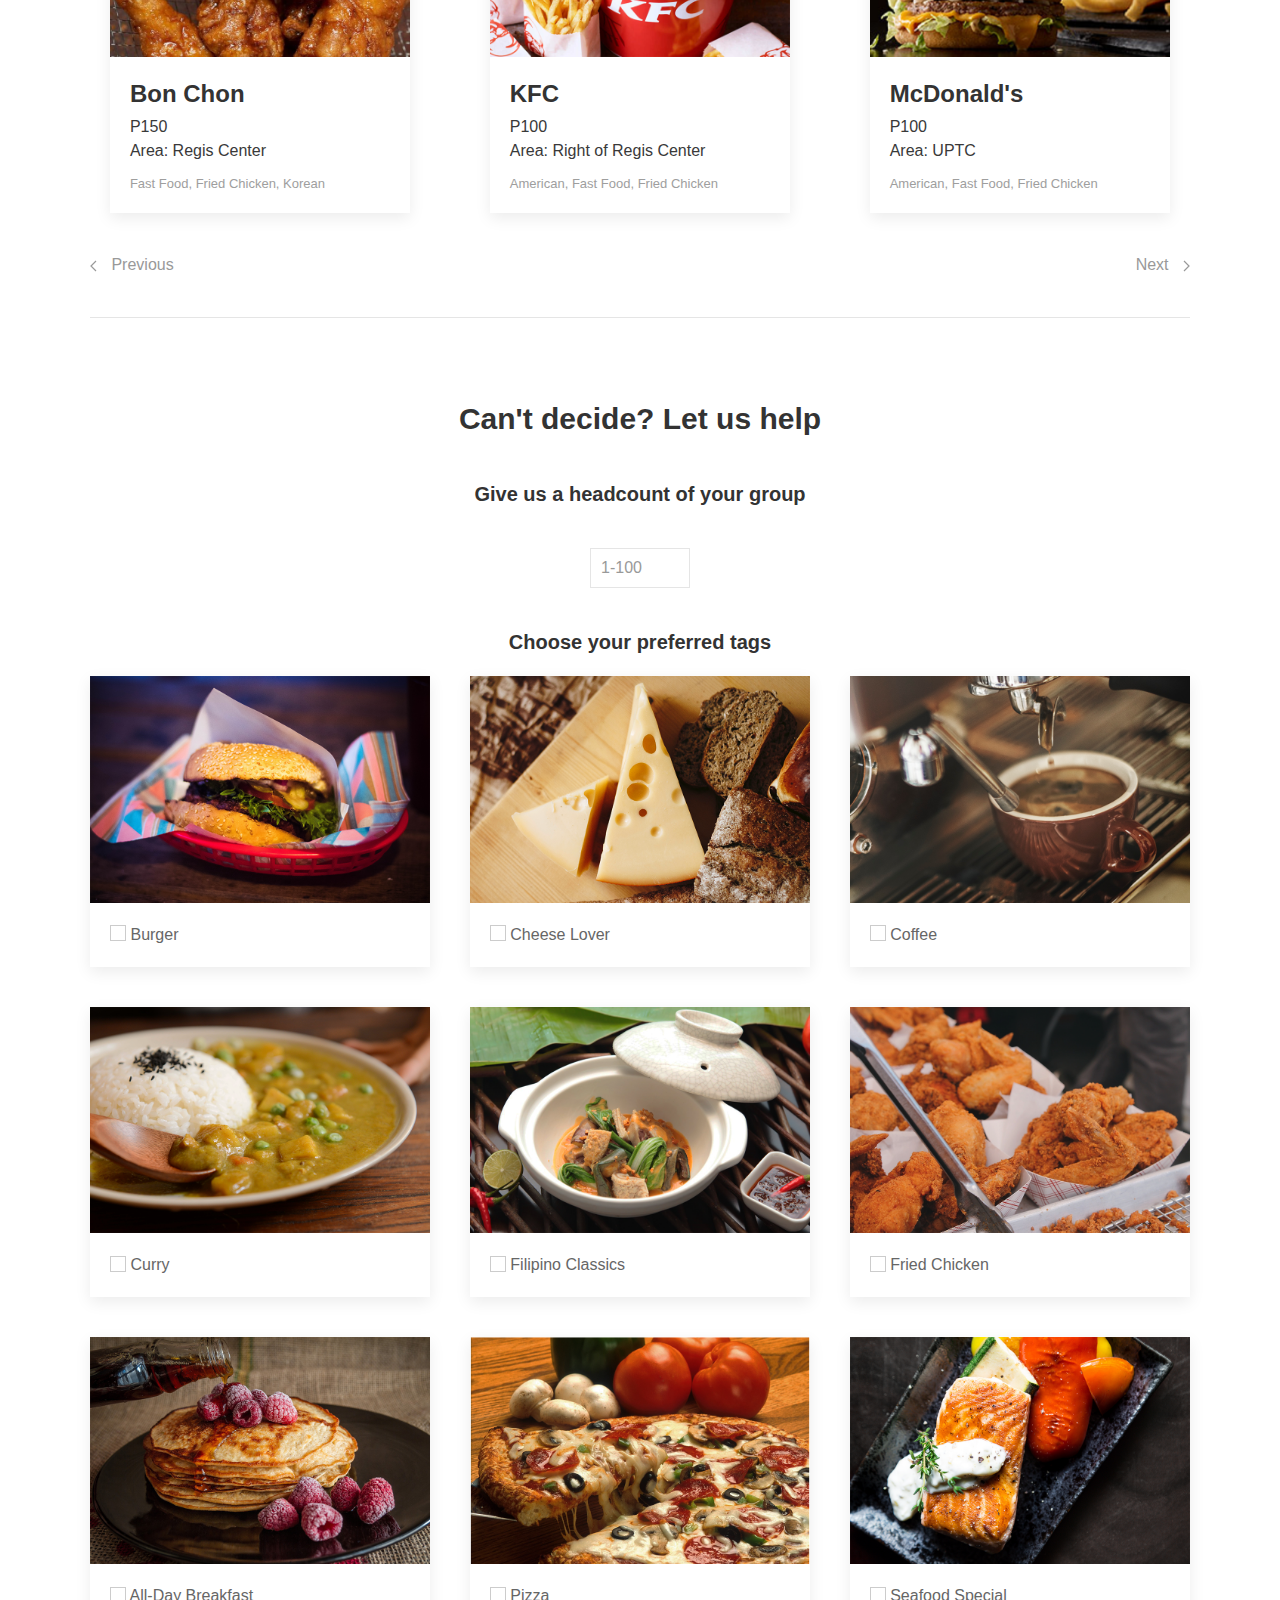
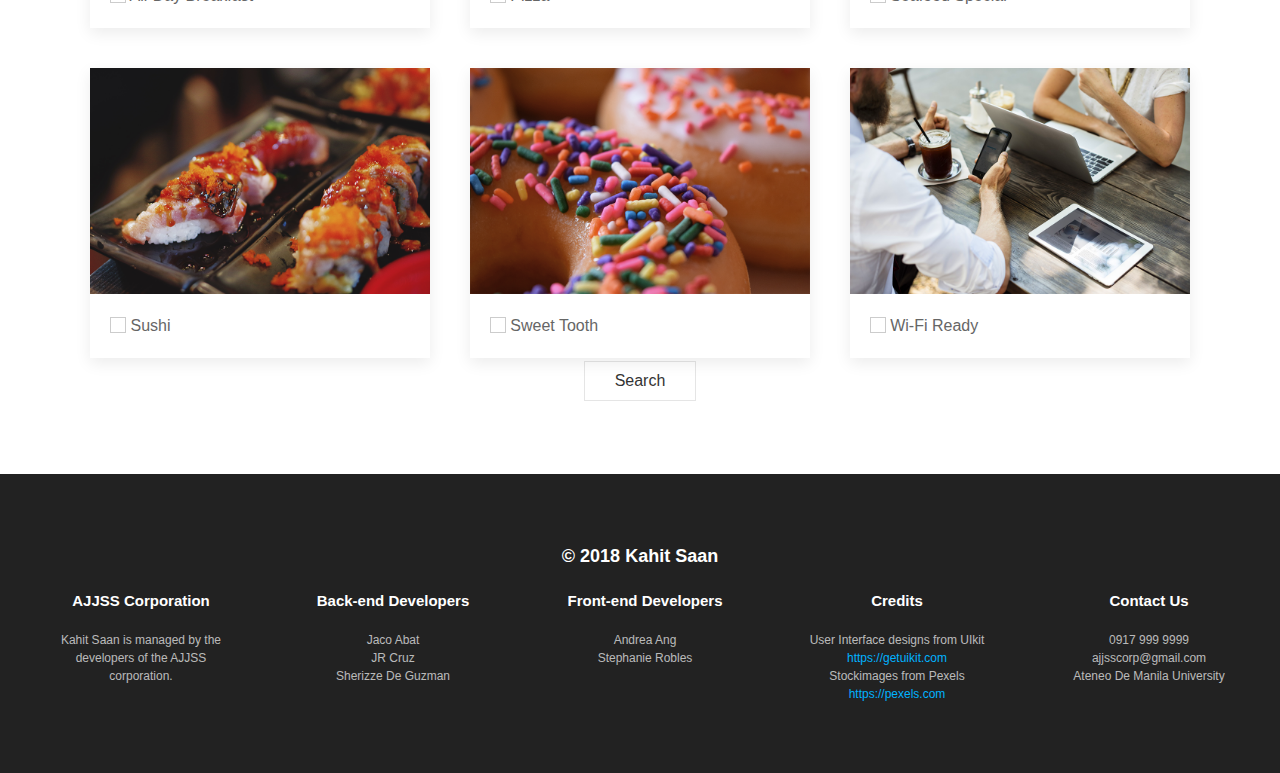
<file: foodv2.html>
<!DOCTYPE html>
<html>
<head>
	<meta charset="utf-8">
	<meta name="viewport" content="width=device-width">
	<title>Kahit Saan | Food</title>

	<!-- UIkit CSS -->
	<link rel="stylesheet" href="css/uikit.min.css"/>
	<link rel="stylesheet" href="css/stylesv2.css"/>

	<!-- JQuery -->
	<script type="text/javascript" src="js/jquery-2.2.0.min.js"></script>
</head>

<body>
	<section id="header" class="nav-wrapper">
		<div class="uk-position-relative">
			<!-- Navbar -->
			<nav class="uk-navbar-container uk-navbar-transparent" uk-navbar>

				<!-- Kahit Saan Logo: Redirects back to home on click -->
				<a id="header-logo" href="index.html"><h3>Kahit Saan</h3></a>
				
				<!-- Right Position -->
				<div class="uk-navbar-right">

					<!-- Nav Items -->
					<ul id="main-nav" class="uk-navbar-nav">
						<!-- Burger Button -->
						<li><a id="burger-button" class="uk-navbar-toggle" uk-navbar-toggle-icon uk-toggle="target: #offcanvas-push"></a></li>
	                    <li class="nav-item"><a href="indexv2.html">Home</a></li>
	                    <li class="nav-item uk-active"><a href="foodv2.html">Food</a></li>
	                    <li class="nav-item"><a href="account.html">Account</a></li>
	                    <li class="nav-item"><a href="#">Logout</a></li>
	                </ul>
				</div>
			</nav>

			<!-- Off Canvas Nav -->
			<div class="uk-offcanvas-content" id="offcanvas-push" uk-offcanvas="mode: push; overlay: true">
			    <div class="uk-offcanvas-bar">
			    	<!-- Close Button -->
		        	<button class="uk-offcanvas-close" type="button" uk-close></button>

		        	<!-- Nav Items (Column style) -->
			        <ul class="uk-navbar-nav">
		                <li><a href="indexv2.html">Home</a></li>
		            </ul>
		            <ul class="uk-navbar-nav">
		            	<li class="uk-active"><a href="foodv2.html">Food</a></li>
	            	</ul>
	            	<ul class="uk-navbar-nav">
		                <li><a href="account.html">Account</a></li>
		            </ul>
		            <ul class="uk-navbar-nav">
		                <li><a href="#">Logout</a></li>
		            </ul>
			    </div>
			</div>

			<!-- Specific Search -->
			<div class="wrapper">
				<h1 id="homepage-logo">Kahit Saan</h1>
				<p id="specific-desc">Looking for a specific place to eat?</p>
				<form>
					<div class="uk-margin">
			            <div class="autocomplete">
				            <!-- Specific Search (Input bar) -->
				            <input id="specific-searchbar" name="specific-searchbar" class="uk-input uk-form-width-large" type="text" placeholder="McDonald's">
				            <div class="dialog uk-form-width-large">
				            </div>
				            <!-- Auto-complete Tag Button (Input bar) -->
				            
		            		<button id="specific-search-button" class="uk-button uk-button-danger">Search</button>
			            	
				        </div>
			        </div>
			    </form>
			</div>
		</div>
	</section>

	<!-- Food Cards -->
	<section id="food-cards">
		<div class="wrapper">
			<div class="uk-child-width-1-3@m uk-grid-match" uk-grid>
			    <div>
			        <a><div class="card uk-card uk-card-hover uk-card-default">
			            <div class="uk-card-media-top">
			                <img src="assets/img/bonchon.jpg" alt="">
			            </div>
			            <div class="uk-card-body uk-card-small">
			                <h3 class="uk-card-title">Bon Chon</h3>
			                
			                <p class="price-card">P150</p>
			                <p class="desc-card">Area: Regis Center</p>
			                
			                <p class="tags-card">Fast Food, Fried Chicken, Korean</p>
			            </div>
			        </div></a>
			    </div>

			    <div>
			        <a><div class="card uk-card uk-card-hover uk-card-default">
			            <div class="uk-card-media-top">
			                <img src="assets/img/kfc.jpg" alt="">
			            </div>
			            <div class="uk-card-body uk-card-small">
			                <h3 class="uk-card-title">KFC</h3>
			                
			                <p class="price-card">P100</p>
			                <p class="desc-card">Area: Right of Regis Center</p>
			                
			                <p class="tags-card">American, Fast Food, Fried Chicken</p>
			            </div>
			        </div></a>
			    </div>

			    <div>
			        <a><div class="card uk-card uk-card-hover uk-card-default">
			            <div class="uk-card-media-top">
			                <img src="assets/img/mcdonalds.jpg" alt="">
			            </div>
			            <div class="uk-card-body uk-card-small">
			                <h3 class="uk-card-title">McDonald's</h3>
			                
			                <p class="price-card">P100</p>
			                <p class="desc-card">Area: UPTC</p>
			                <p class="tags-card">American, Fast Food, Fried Chicken</p>
			            </div>
			        </div></a>
			    </div>

			    <div>
			        <a><div class="card uk-card uk-card-hover uk-card-default">
			            <div class="uk-card-media-top">
			                <img src="assets/img/bonchon.jpg" alt="">
			            </div>
			            <div class="uk-card-body uk-card-small">
			                <h3 class="uk-card-title">Bon Chon</h3>
			                
			                <p class="price-card">P150</p>
			                <p class="desc-card">Area: Regis Center</p>
			                
			                <p class="tags-card">Fast Food, Fried Chicken, Korean</p>
			            </div>
			        </div></a>
			    </div>

			    <div>
			        <a><div class="card uk-card uk-card-hover uk-card-default">
			            <div class="uk-card-media-top">
			                <img src="assets/img/kfc.jpg" alt="">
			            </div>
			            <div class="uk-card-body uk-card-small">
			                <h3 class="uk-card-title">KFC</h3>
			                
			                <p class="price-card">P100</p>
			                <p class="desc-card">Area: Right of Regis Center</p>
			                
			                <p class="tags-card">American, Fast Food, Fried Chicken</p>
			            </div>
			        </div></a>
			    </div>

			    <div>
			        <a><div class="card uk-card uk-card-hover uk-card-default">
			            <div class="uk-card-media-top">
			                <img src="assets/img/mcdonalds.jpg" alt="">
			            </div>
			            <div class="uk-card-body uk-card-small">
			                <h3 class="uk-card-title">McDonald's</h3>
			                
			                <p class="price-card">P100</p>
			                <p class="desc-card">Area: UPTC</p>
			                <p class="tags-card">American, Fast Food, Fried Chicken</p>
			            </div>
			        </div></a>
			    </div>

			    <div>
			        <a><div class="card uk-card uk-card-hover uk-card-default">
			            <div class="uk-card-media-top">
			                <img src="assets/img/bonchon.jpg" alt="">
			            </div>
			            <div class="uk-card-body uk-card-small">
			                <h3 class="uk-card-title">Bon Chon</h3>
			                
			                <p class="price-card">P150</p>
			                <p class="desc-card">Area: Regis Center</p>
			                
			                <p class="tags-card">Fast Food, Fried Chicken, Korean</p>
			            </div>
			        </div></a>
			    </div>

			    <div>
			        <a><div class="card uk-card uk-card-hover uk-card-default">
			            <div class="uk-card-media-top">
			                <img src="assets/img/kfc.jpg" alt="">
			            </div>
			            <div class="uk-card-body uk-card-small">
			                <h3 class="uk-card-title">KFC</h3>
			                
			                <p class="price-card">P100</p>
			                <p class="desc-card">Area: Right of Regis Center</p>
			                
			                <p class="tags-card">American, Fast Food, Fried Chicken</p>
			            </div>
			        </div></a>
			    </div>

			    <div>
			        <a><div class="card uk-card uk-card-hover uk-card-default">
			            <div class="uk-card-media-top">
			                <img src="assets/img/mcdonalds.jpg" alt="">
			            </div>
			            <div class="uk-card-body uk-card-small">
			                <h3 class="uk-card-title">McDonald's</h3>
			                
			                <p class="price-card">P100</p>
			                <p class="desc-card">Area: UPTC</p>
			                <p class="tags-card">American, Fast Food, Fried Chicken</p>
			            </div>
			        </div></a>
			    </div>
			</div>
			<ul class="uk-pagination">
			    <li><a href="#"><span class="uk-margin-small-right" uk-pagination-previous></span> Previous</a></li>
			    <li class="uk-margin-auto-left"><a href="#">Next <span class="uk-margin-small-left" uk-pagination-next></span></a></li>
			</ul>
		</div>
	</section>

	<!-- Can't Decide Search -->
	<section id="cant-decide">
		<div class="wrapper">
			<hr>
			<div class="uk-margin">
				<h3>Can't decide? Let us help</h3>
				<h4>Give us a headcount of your group</h4>
				<!-- Headcount Number Spinner -->
				<div class="xsmall-wrapper">
					<div class="uk-margin">
				        <input id="spinner" class="uk-input uk-form-width-small" type="number" placeholder="1-100" min="1" max="100">
				    </div>
			    </div>
				<h4>Choose your preferred tags</h4>

				<div class="medium-wrapper uk-child-width-1-3@m uk-grid-match" uk-grid>
					<div>
				        <label for="burger"><div class="tag-card uk-card uk-card-default uk-card-hover">
				            <div class="uk-card-media-top">
				                <label for="burger"><img src="assets/img/tag/burger.png" alt=""></label>
				            </div>
				            <div class="uk-card-body uk-card-small">
				                <div class="tag-title">
				                	<input class="tag-checkbox uk-checkbox" type="checkbox" id="burger" value="0">
				                	<label for="burger" class="tag-label">Burger</label>
				                </div>
				            </div>
				        </div></label>
			    	</div>

			    	<div>
				        <label for="cheese"><div class="tag-card uk-card uk-card-default uk-card-hover">
				            <div class="uk-card-media-top">
				                <label for="cheese"><img src="assets/img/tag/cheese.png" alt=""></label>
				            </div>
				            <div class="uk-card-body uk-card-small">
				                <div class="tag-title">
				                	<input class="tag-checkbox uk-checkbox" type="checkbox" id="cheese" value="0">
				                	<label for="cheese" class="tag-label">Cheese Lover</label>
				                </div>
				            </div>
				        </div></label>
			    	</div>

			    	<div>
				        <label for="coffee"><div class="tag-card uk-card uk-card-default uk-card-hover">
				            <div class="uk-card-media-top">
				                <label for="coffee"><img src="assets/img/tag/coffee.png" alt=""></label>
				            </div>
				            <div class="uk-card-body uk-card-small">
				                <div class="tag-title">
				                	<input class="tag-checkbox uk-checkbox" type="checkbox" id="coffee" value="0">
				                	<label for="coffee" class="tag-label">Coffee</label>
				                </div>
				            </div>
				        </div></label>
			    	</div>

			    	<div>
				        <label for="curry"><div class="tag-card uk-card uk-card-default uk-card-hover">
				            <div class="uk-card-media-top">
				                <label for="curry"><img src="assets/img/tag/curry.png" alt=""></label>
				            </div>
				            <div class="uk-card-body uk-card-small">
				                <div class="tag-title">
				                	<input class="tag-checkbox uk-checkbox" type="checkbox" id="curry" value="0">
				                	<label for="curry" class="tag-label">Curry</label>
				                </div>
				            </div>
				        </div></label>
			    	</div>

			    	<div>
				        <label for="filipino"><div class="tag-card uk-card uk-card-default uk-card-hover">
				            <div class="uk-card-media-top">
				                <label for="filipino"><img src="assets/img/tag/filipino.png" alt=""></label>
				            </div>
				            <div class="uk-card-body uk-card-small">
				                <div class="tag-title">
				                	<input class="tag-checkbox uk-checkbox" type="checkbox" id="filipino" value="0">
				                	<label for="filipino" class="tag-label">Filipino Classics</label>
				                </div>
				            </div>
				        </div></label>
			    	</div>

			    	<div>
				        <label for="chicken"><div class="tag-card uk-card uk-card-default uk-card-hover">
				            <div class="uk-card-media-top">
				                <label for="chicken"><img src="assets/img/tag/fried-chicken.png" alt=""></label>
				            </div>
				            <div class="uk-card-body uk-card-small">
				                <div class="tag-title">
				                	<input class="tag-checkbox uk-checkbox" type="checkbox" id="chicken" value="0">
				                	<label for="chicken" class="tag-label">Fried Chicken</label>
				                </div>
				            </div>
				        </div></label>
			    	</div>

			    	<div>
				        <label for="pancake"><div class="tag-card uk-card uk-card-default uk-card-hover">
				            <div class="uk-card-media-top">
				                <label for="pancake"><img src="assets/img/tag/pancake.png" alt=""></label>
				            </div>
				            <div class="uk-card-body uk-card-small">
				                <div class="tag-title">
				                	<input class="tag-checkbox uk-checkbox" type="checkbox" id="pancake" value="0">
				                	<label for="pancake" class="tag-label">All-Day Breakfast</label>
				                </div>
				            </div>
				        </div></label>
			    	</div>

			    	<div>
				        <label for="pizza"><div class="tag-card uk-card uk-card-default uk-card-hover">
				            <div class="uk-card-media-top">
				                <label for="pizza"><img src="assets/img/tag/pizza.png" alt=""></label>
				            </div>
				            <div class="uk-card-body uk-card-small">
				                <div class="tag-title">
				                	<input class="tag-checkbox uk-checkbox" type="checkbox" id="pizza" value="0">
				                	<label for="pizza" class="tag-label">Pizza</label>
				                </div>
				            </div>
				        </div></label>
			    	</div>

			    	<div>
				        <label for="seafood"><div class="tag-card uk-card uk-card-default uk-card-hover">
				            <div class="uk-card-media-top">
				                <label for="seafood"><img src="assets/img/tag/seafood.png" alt=""></label>
				            </div>
				            <div class="uk-card-body uk-card-small">
				                <div class="tag-title">
				                	<input class="tag-checkbox uk-checkbox" type="checkbox" id="seafood" value="0">
				                	<label for="seafood" class="tag-label">Seafood Special</label>
				                </div>
				            </div>
				        </div></label>
			    	</div>

			    	<div>
				        <label for="sushi"><div class="tag-card uk-card uk-card-default uk-card-hover">
				            <div class="uk-card-media-top">
				                <label for="sushi"><img src="assets/img/tag/sushi.png" alt=""></label>
				            </div>
				            <div class="uk-card-body uk-card-small">
				                <div class="tag-title">
				                	<input class="tag-checkbox uk-checkbox" type="checkbox" id="sushi" value="0">
				                	<label for="sushi" class="tag-label">Sushi</label>
				                </div>
				            </div>
				        </div></label>
			    	</div>

			    	<div>
				        <label for="sweet"><div class="tag-card uk-card uk-card-default uk-card-hover">
				            <div class="uk-card-media-top">
				                <label for="sweet"><img src="assets/img/tag/sweet-tooth.png" alt=""></label>
				            </div>
				            <div class="uk-card-body uk-card-small">
				                <div class="tag-title">
				                	<input class="tag-checkbox uk-checkbox" type="checkbox" id="sweet" value="0">
				                	<label for="sweet" class="tag-label">Sweet Tooth</label>
				                </div>
				            </div>
				        </div></label>
			    	</div>

			    	<div>
				        <label for="wifi"><div class="tag-card uk-card uk-card-default uk-card-hover">
				            <div class="uk-card-media-top">
				                <label for="wifi"><img src="assets/img/tag/wifi.png" alt=""></label>
				            </div>
				            <div class="uk-card-body uk-card-small">
				                <div class="tag-title">
				                	<input class="tag-checkbox uk-checkbox" type="checkbox" id="wifi" value="0">
				                	<label for="wifi" class="tag-label">Wi-Fi Ready</label>
				                </div>
				            </div>
				        </div>
			    	</div></label>

				</div>

	    		<table id="search-button-wrap">
	    		<td><a class="search-button uk-button uk-button-default" href="#">Search</a></td>
	    		</table>
			</div>
		</div>
	</section>

	<section id="footer">
		<div class="uk-section uk-section-secondary uk-light">
		    <div class="uk-container">

		        <h3>&copy; 2018 Kahit Saan</h3>

		        <div id="footer-items" class="uk-grid-match uk-child-width-1-5@m" uk-grid>
		            <div>
		                <ul>
							<li><h5>AJJSS Corporation</h5></li>
							<li>Kahit Saan is managed by the developers of the AJJSS corporation.</li>
						</ul>
		            </div>
		            <div>
		            	<ul>
			                <li><h5>Back-end Developers</h5></li>
							<li>Jaco Abat</li>
							<li>JR Cruz</li>
							<li>Sherizze De Guzman</li>
						</ul>
		            </div>
		            <div>
		                <ul>
			                <li><h5>Front-end Developers</h5></li>
							<li>Andrea Ang</li>
							<li>Stephanie Robles</li>
						</ul>
		            </div>
		            <div>
		                <ul>
							<li><h5>Credits</h5></li>
							<li>User Interface designs from UIkit</li>
							<li><a href="https://getuikit.com/">https://getuikit.com</a></li>
							<li>Stockimages from Pexels</li>
							<li><a href="https://pexels.com/">https://pexels.com</a></li>
						</ul>
		            </div>
		            <div>
		            	<ul>
		            		<li><h5>Contact Us</h5></li>
							<li>0917 999 9999</li>
							<li>ajjsscorp@gmail.com</li>
							<li>Ateneo De Manila University</li>
		            	</ul>
		            </div>
		        </div>

		    </div>
		</div>
	</section>
	
	<!-- UIkit JS -->
	<script type="text/javascript" src="js/uikit.min.js"></script>
	<script type="text/javascript" src="js/uikit-icons.min.js"></script>

	<script type="text/javascript" src="http://ajax.googleapis.com/ajax/libs/jquery/1.7.1/jquery.min.js"></script>
	<script type="text/javascript" src="js/auto-search.js"></script>
	<script type="text/javascript" src="js/auto-tags.js"></script>
</body>
	
</html>
</file>
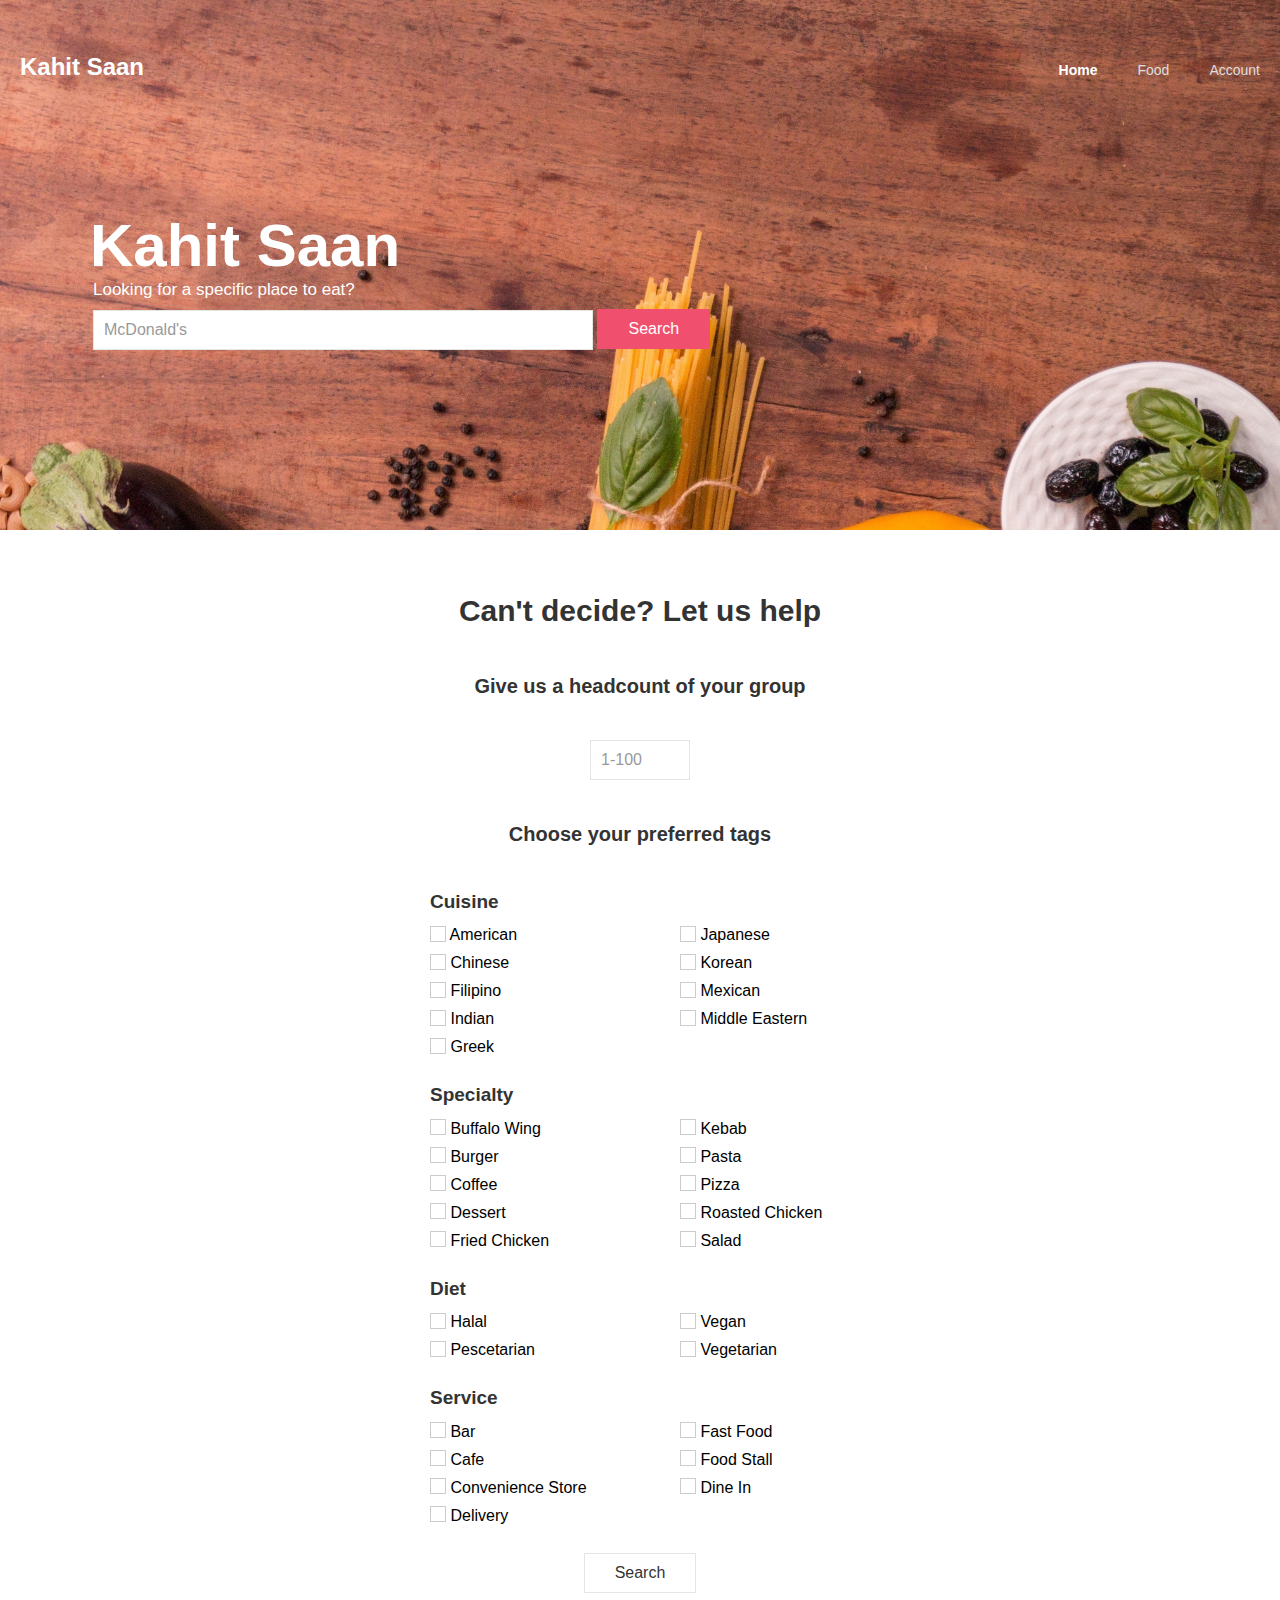
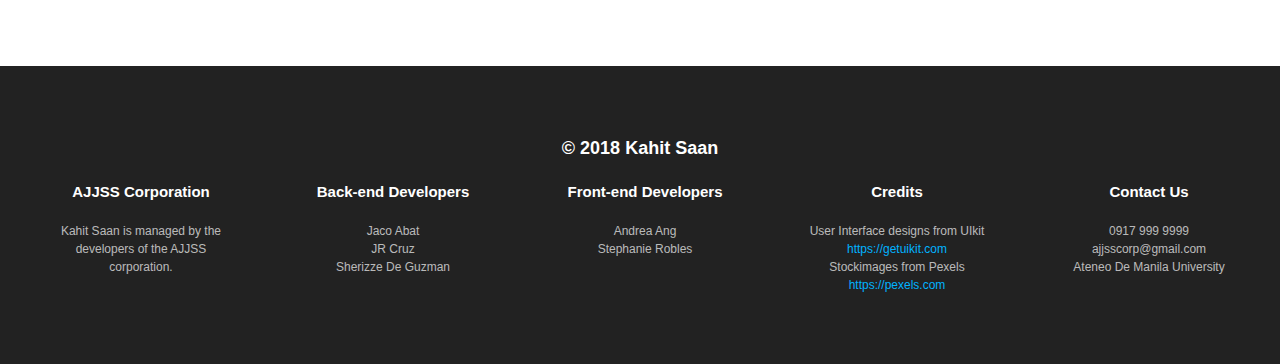
<file: indexv2.html>
<!DOCTYPE html>
<html>
<head>
	<meta charset="utf-8">
	<meta name="viewport" content="width=device-width">
	<title>Kahit Saan | Home</title>

	<!-- UIkit CSS -->
	<link rel="stylesheet" href="css/uikit.min.css"/>
	<link rel="stylesheet" href="css/stylesv2.css"/>

	<!-- JQuery -->
	<script type="text/javascript" src="js/jquery-2.2.0.min.js"></script>
</head>

<body>
	<section id="header" class="nav-wrapper">
		<div class="uk-position-relative">
			<!-- Navbar -->
			<nav class="uk-navbar-container uk-navbar-transparent" uk-navbar>

				<!-- Kahit Saan Logo: Redirects back to home on click -->
				<a id="header-logo" href="indexv2.html"><h3>Kahit Saan</h3></a>
				
				<!-- Right Position -->
				<div class="uk-navbar-right">
		
					<!-- Nav Items -->
					<ul id="main-nav" class="uk-navbar-nav">
						<!-- Burger Button -->
						<li><a id="burger-button" class="uk-navbar-toggle" uk-navbar-toggle-icon uk-toggle="target: #offcanvas-push"></a></li>
	                    <li class="nav-item uk-active"><a href="indexv2.html">Home</a></li>
	                    <li class="nav-item"><a href="foodv2.html">Food</a></li>
	                    <li class="nav-item"><a href="account.html">Account</a></li>
	                </ul>
				</div>
			</nav>

			<!-- Off Canvas Nav -->
			<div class="uk-offcanvas-content" id="offcanvas-push" uk-offcanvas="mode: push; overlay: true">
			    <div class="uk-offcanvas-bar">
			    	<!-- Close Button -->
		        	<button class="uk-offcanvas-close" type="button" uk-close></button>

		        	<!-- Nav Items (Column style) -->
			        <ul class="uk-navbar-nav">
		                <li class="uk-active"><a href="index.html">Home</a></li>
		            </ul>
		            <ul class="uk-navbar-nav">
		            	<li><a href="food.html">Food</a></li>
	            	</ul>
	            	<ul class="uk-navbar-nav">
		                <li><a href="account.html">Account</a></li>
		            </ul>
			    </div>
			</div>

			<!-- Specific Search -->
			<div class="wrapper">
				<h1 id="homepage-logo">Kahit Saan</h1>
				<p id="specific-desc">Looking for a specific place to eat?</p>
				<form>
					<div class="uk-margin">
			            <div class="autocomplete">
				            <!-- Specific Search (Input bar) -->
				            <input id="specific-searchbar" name="specific-searchbar" class="uk-input uk-form-width-large" type="text" placeholder="McDonald's">
				            <div class="dialog uk-form-width-large">
				            </div>
				            <!-- Auto-complete Tag Button (Input bar) -->
				            
		            		<button id="specific-search-button" class="uk-button uk-button-danger">Search</button>
			            	
				        </div>
			        </div>
			    </form>
			</div>
		</div>
	</section>

	<!-- Can't Decide Search -->
	<section id="cant-decide">
		<div class="wrapper">
			<div class="uk-margin">
				<h3>Can't decide? Let us help</h3>
				<h4>Give us a headcount of your group</h4>
				<!-- Headcount Number Spinner -->
				<div class="xsmall-wrapper">
					<div class="uk-margin">
				        <input id="spinner" class="uk-input uk-form-width-small" type="number" placeholder="1-100" min="1" max="100">
				    </div>
			    </div>
				<h4>Choose your preferred tags</h4>
				<div class="small-wrapper uk-form-stacked">
					<div class="checkbox-section uk-margin">
				        <div class="check-label uk-form-label">Cuisine</div>
				        <div class="uk-column-1-2">        	
					        <div class="check-wrap"><label><input class="uk-checkbox" type="checkbox"> American</label></div>
					        <div class="check-wrap"><label><input class="uk-checkbox" type="checkbox"> Chinese</label></div>
					        <div class="check-wrap"><label><input class="uk-checkbox" type="checkbox"> Filipino</label></div>
					        <div class="check-wrap"><label><input class="uk-checkbox" type="checkbox"> Indian</label></div>
					        <div class="check-wrap"><label><input class="uk-checkbox" type="checkbox"> Greek</label></div>
					        <div class="check-wrap"><label><input class="uk-checkbox" type="checkbox"> Japanese</label></div>
					        <div class="check-wrap"><label><input class="uk-checkbox" type="checkbox"> Korean</label></div>
					        <div class="check-wrap"><label><input class="uk-checkbox" type="checkbox"> Mexican</label></div>
					        <div class="check-wrap"><label><input class="uk-checkbox" type="checkbox"> Middle Eastern</label></div>
					    
					    </div>
				    </div>

				    <div class="checkbox-section uk-margin">
				        <div class="check-label uk-form-label">Specialty</div>
				        <div class="uk-column-1-2">
					        <div class="check-wrap"><label><input class="uk-checkbox" type="checkbox"> Buffalo Wing</label></div>
					        <div class="check-wrap"><label><input class="uk-checkbox" type="checkbox"> Burger</label></div>
					        <div class="check-wrap"><label><input class="uk-checkbox" type="checkbox"> Coffee</label></div>
					        <div class="check-wrap"><label><input class="uk-checkbox" type="checkbox"> Dessert</label></div>
					        <div class="check-wrap"><label><input class="uk-checkbox" type="checkbox"> Fried Chicken</label></div>
					        <div class="check-wrap"><label><input class="uk-checkbox" type="checkbox"> Kebab</label></div>
					        <div class="check-wrap"><label><input class="uk-checkbox" type="checkbox"> Pasta</label></div>
					        <div class="check-wrap"><label><input class="uk-checkbox" type="checkbox"> Pizza</label></div>
					        <div class="check-wrap"><label><input class="uk-checkbox" type="checkbox"> Roasted Chicken</label></div>
					        <div class="check-wrap"><label><input class="uk-checkbox" type="checkbox"> Salad</label></div>
					    </div>
				    </div>

				    <div class="checkbox-section uk-margin">
				        <div class="check-label uk-form-label">Diet</div>
				        <div class="uk-column-1-2">
					        <div class="check-wrap"><label><input class="uk-checkbox" type="checkbox"> Halal</label></div>
					        <div class="check-wrap"><label><input class="uk-checkbox" type="checkbox"> Pescetarian</label></div>
					        <div class="check-wrap"><label><input class="uk-checkbox" type="checkbox"> Vegan</label></div>
					        <div class="check-wrap"><label><input class="uk-checkbox" type="checkbox"> Vegetarian</label></div>
					    </div>
				    </div>

				    <div class="checkbox-section uk-margin">
				        <div class="check-label uk-form-label">Service</div>
				        <div class="uk-column-1-2">
					        <div class="check-wrap"><label><input class="uk-checkbox" type="checkbox"> Bar</label></div>
					        <div class="check-wrap"><label><input class="uk-checkbox" type="checkbox"> Cafe</label></div>
					        <div class="check-wrap"><label><input class="uk-checkbox" type="checkbox"> Convenience Store</label></div>
					        <div class="check-wrap"><label><input class="uk-checkbox" type="checkbox"> Delivery</label></div>
					        <div class="check-wrap"><label><input class="uk-checkbox" type="checkbox"> Fast Food</label></div>
					        <div class="check-wrap"><label><input class="uk-checkbox" type="checkbox"> Food Stall</label></div>
					        <div class="check-wrap"><label><input class="uk-checkbox" type="checkbox"> Dine In</label></div>
					    </div>
				    </div>
	    		</div>
	    		<table id="search-button-wrap">
	    		<td><a class="search-button uk-button uk-button-default" href="#">Search</a></td>
	    		</table>
			</div>
		</div>
	</section>

	<section id="footer">
		<div class="uk-section uk-section-secondary uk-light">
		    <div class="uk-container">

		        <h3>&copy; 2018 Kahit Saan</h3>

		        <div id="footer-items" class="uk-grid-match uk-child-width-1-5@m" uk-grid>
		            <div>
		                <ul>
							<li><h5>AJJSS Corporation</h5></li>
							<li>Kahit Saan is managed by the developers of the AJJSS corporation.</li>
						</ul>
		            </div>
		            <div>
		            	<ul>
			                <li><h5>Back-end Developers</h5></li>
							<li>Jaco Abat</li>
							<li>JR Cruz</li>
							<li>Sherizze De Guzman</li>
						</ul>
		            </div>
		            <div>
		                <ul>
			                <li><h5>Front-end Developers</h5></li>
							<li>Andrea Ang</li>
							<li>Stephanie Robles</li>
						</ul>
		            </div>
		            <div>
		                <ul>
							<li><h5>Credits</h5></li>
							<li>User Interface designs from UIkit</li>
							<li><a href="https://getuikit.com/">https://getuikit.com</a></li>
							<li>Stockimages from Pexels</li>
							<li><a href="https://pexels.com/">https://pexels.com</a></li>
						</ul>
		            </div>
		            <div>
		            	<ul>
		            		<li><h5>Contact Us</h5></li>
							<li>0917 999 9999</li>
							<li>ajjsscorp@gmail.com</li>
							<li>Ateneo De Manila University</li>
		            	</ul>
		            </div>
		        </div>

		    </div>
		</div>
	</section>
	
	<!-- UIkit JS -->
	<script type="text/javascript" src="js/uikit.min.js"></script>
	<script type="text/javascript" src="js/uikit-icons.min.js"></script>

	<script type="text/javascript" src="http://ajax.googleapis.com/ajax/libs/jquery/1.7.1/jquery.min.js"></script>
	<script type="text/javascript" src="js/auto-search.js"></script>
	<script type="text/javascript" src="js/auto-tags.js"></script>
</body>
	
</html>
</file>
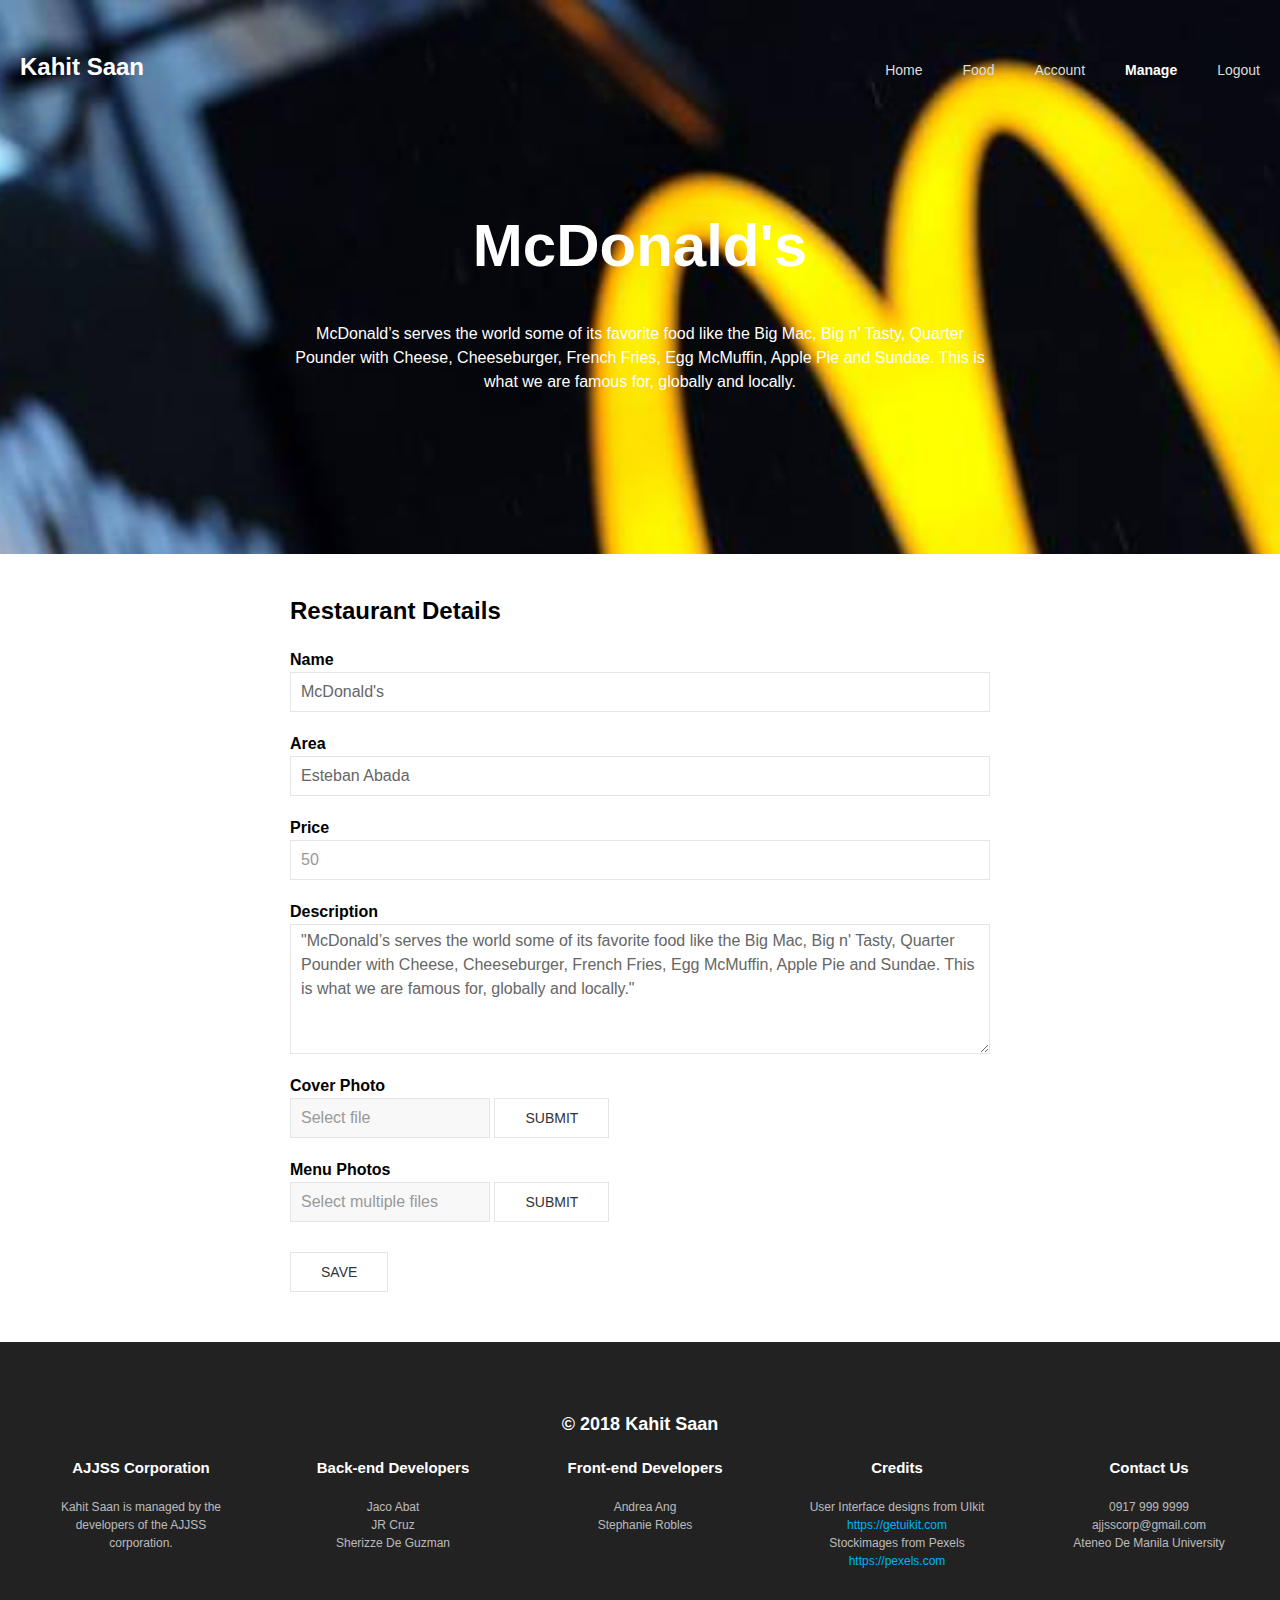
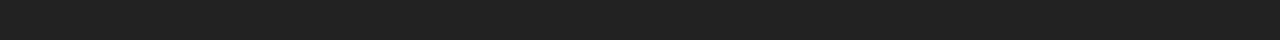
<file: manage.html>
<!DOCTYPE html>
<html>
<head>
	<meta charset="utf-8">
	<meta name="viewport" content="width=device-width">
	<title>Kahit Saan | Manage</title>

	<!-- UIkit CSS -->
	<link rel="stylesheet" href="css/uikit.min.css"/>
	<link rel="stylesheet" href="css/styles-food-account.css"/>

	<!-- JQuery -->
	<script type="text/javascript" src="js/jquery-2.2.0.min.js"></script>
</head>

<body>
	<section id="header" class="nav-wrapper">
		<div class="uk-position-relative">
			<!-- Navbar -->
			<nav class="uk-navbar-container uk-navbar-transparent" uk-navbar>

				<!-- Kahit Saan Logo: Redirects back to home on click -->
				<a id="header-logo" href="indexv2.html"><h3>Kahit Saan</h3></a>
				
				<!-- Right Position -->
				<div class="uk-navbar-right">
		
					<!-- Nav Items -->
					<ul id="main-nav" class="uk-navbar-nav">
						<!-- Burger Button -->
						<li><a id="burger-button" class="uk-navbar-toggle" uk-navbar-toggle-icon uk-toggle="target: #offcanvas-push"></a></li>
	                    <li class="nav-item"><a href="indexv2.html">Home</a></li>
	                    <li class="nav-item"><a href="foodv2.html">Food</a></li>
	                    <li class="nav-item"><a href="account.html">Account</a></li>
	                    <li class="nav-item uk-active"><a href="manage.html">Manage</a></li>
	                    <li class="nav-item"><a href="#">Logout</a></li>
	                </ul>
				</div>
			</nav>

			<!-- Off Canvas Nav -->
			<div class="uk-offcanvas-content" id="offcanvas-push" uk-offcanvas="mode: push; overlay: true">
			    <div class="uk-offcanvas-bar">
			    	<!-- Close Button -->
		        	<button class="uk-offcanvas-close" type="button" uk-close></button>

		        	<!-- Nav Items (Column style) -->
			        <ul class="uk-navbar-nav">
		                <li><a href="indexv2.html">Home</a></li>
		            </ul>
		            <ul class="uk-navbar-nav">
		            	<li><a href="foodv2.html">Food</a></li>
	            	</ul>
	            	<ul class="uk-navbar-nav">
		                <li><a href="account.html">Account</a></li>
		            </ul>
		            <ul class="uk-navbar-nav">
		                <li class="uk-active"><a href="manage.html">Manage</a></li>
		            </ul>
		            <ul class="uk-navbar-nav">
		                <li><a href="#">Logout</a></li>
		            </ul>
			    </div>
			</div>

			<div class="restaurant-section wrapper">
				<h1 id="restaurant-name">McDonald's</h1>
				<p class="medium-wrapper" id="restaurant-desc">McDonald’s serves the world some of its favorite food like the Big Mac, Big n' Tasty, Quarter Pounder with Cheese, Cheeseburger, French Fries, Egg McMuffin, Apple Pie and Sundae. This is what we are famous for, globally and locally.</p>
			</div>
		</div>
	</section>

	<section id="edit-details">
		<div class="medium-wrapper">
			<form class="uk-form-horizontal uk-margin-large">
				<div class="uk-margin">
					<h3 class="edit-title">Restaurant Details</h3>
					<label class="edit-label">Name</label>
					<div class="uk-width-1-1">
				        <input class="uk-input" type="text" value="McDonald's">
				    </div>
				</div>

				<div class="uk-margin">
					<label class="edit-label">Area</label>
					<div class="uk-width-1-1">
				        <input class="uk-input" type="text" value="Esteban Abada">
				    </div>
				</div>

				<div class="uk-margin">
				    <label class="edit-label">Price</label>
					<div class="uk-width-1-1">
				        <input class="uk-input" type="text" placeholder="50">
				    </div>
				</div>

				<div class="uk-margin">
					<label class="edit-label">Description</label>
		        	<textarea class="uk-textarea" rows="5">"McDonald’s serves the world some of its favorite food like the Big Mac, Big n' Tasty, Quarter Pounder with Cheese, Cheeseburger, French Fries, Egg McMuffin, Apple Pie and Sundae. This is what we are famous for, globally and locally."</textarea>
		        </div>

		        <div class="uk-margin">
					<label class="edit-label">Cover Photo</label>
					<div>
			        	<div uk-form-custom="target: true">
			            	<input type="file">
			            	<input class="uk-input uk-form-width-medium" type="text" placeholder="Select file" disabled>
			        	</div>
			        	<button class="uk-button uk-button-default">Submit</button>
			        </div>
			    </div>

	        	<div class="uk-margin">
					<label class="edit-label" >Menu Photos</label>
					<div>
			        	<div uk-form-custom="target: true">
			            	<input type="file" multiple>
			            	<input class="uk-input uk-form-width-medium" type="text" placeholder="Select multiple files" disabled>
			        	</div>
			        	<button class="uk-button uk-button-default">Submit</button>
			        </div>
				</div>

				<div class="uk-margin">
					<button id="save" class="uk-button uk-button-default">Save</button>
				</div>
			</form>
		</div>
	</section>

	<section id="footer">
		<div class="uk-section uk-section-secondary uk-light">
		    <div class="uk-container">

		        <h3>&copy; 2018 Kahit Saan</h3>

		        <div id="footer-items" class="uk-grid-match uk-child-width-1-5@m" uk-grid>
		            <div>
		                <ul>
							<li><h5>AJJSS Corporation</h5></li>
							<li>Kahit Saan is managed by the developers of the AJJSS corporation.</li>
						</ul>
		            </div>
		            <div>
		            	<ul>
			                <li><h5>Back-end Developers</h5></li>
							<li>Jaco Abat</li>
							<li>JR Cruz</li>
							<li>Sherizze De Guzman</li>
						</ul>
		            </div>
		            <div>
		                <ul>
			                <li><h5>Front-end Developers</h5></li>
							<li>Andrea Ang</li>
							<li>Stephanie Robles</li>
						</ul>
		            </div>
		            <div>
		                <ul>
							<li><h5>Credits</h5></li>
							<li>User Interface designs from UIkit</li>
							<li><a href="https://getuikit.com/">https://getuikit.com</a></li>
							<li>Stockimages from Pexels</li>
							<li><a href="https://pexels.com/">https://pexels.com</a></li>
						</ul>
		            </div>
		            <div>
		            	<ul>
		            		<li><h5>Contact Us</h5></li>
							<li>0917 999 9999</li>
							<li>ajjsscorp@gmail.com</li>
							<li>Ateneo De Manila University</li>
		            	</ul>
		            </div>
		        </div>

		    </div>
		</div>
	</section>
	
	<!-- UIkit JS -->
	<script type="text/javascript" src="js/uikit.min.js"></script>
	<script type="text/javascript" src="js/uikit-icons.min.js"></script>

	<script type="text/javascript" src="http://ajax.googleapis.com/ajax/libs/jquery/1.7.1/jquery.min.js"></script>
	<script type="text/javascript" src="js/auto-search.js"></script>
	<script type="text/javascript" src="js/auto-tags.js"></script>
</body>
	
</html>
</file>
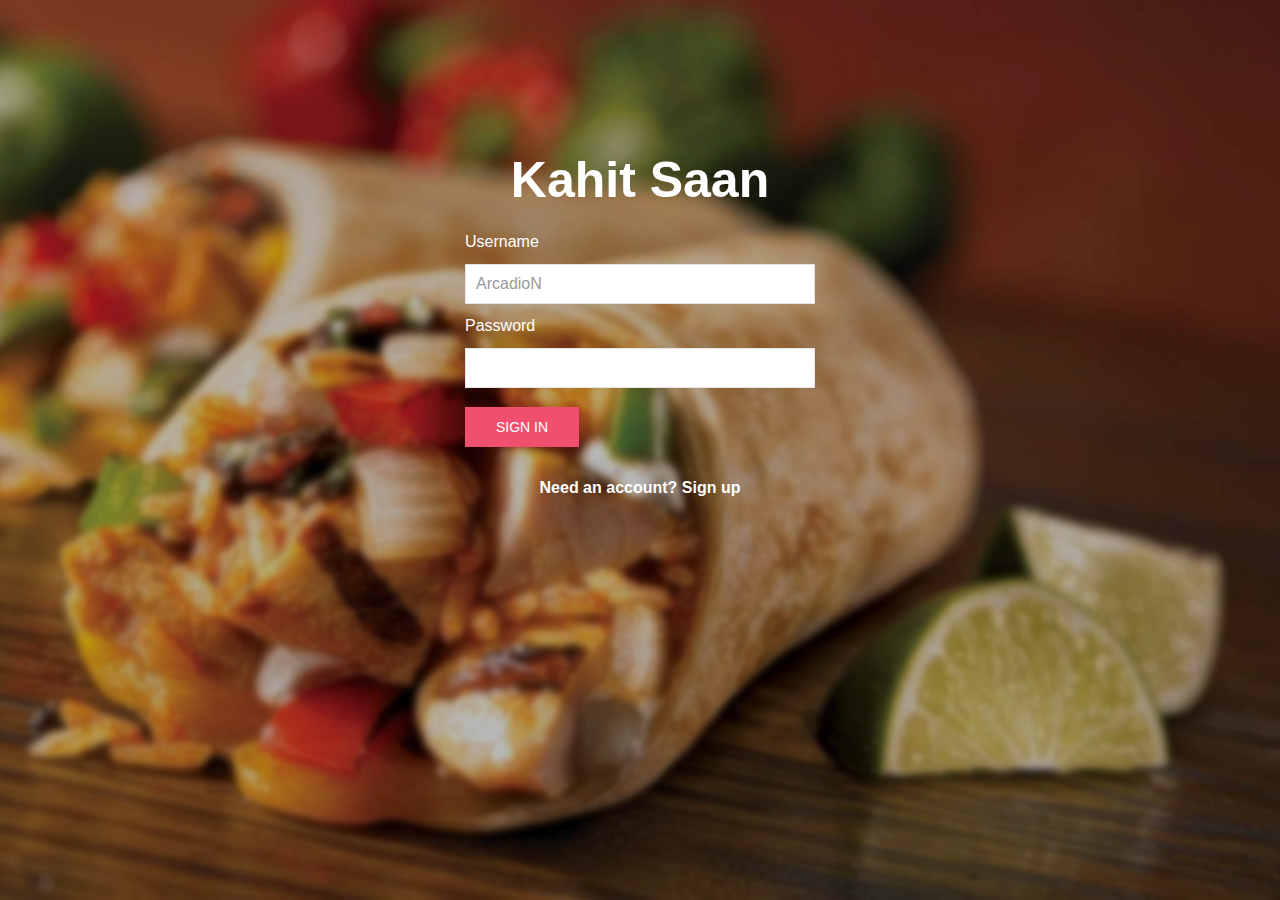
<file: signin.html>
<!DOCTYPE html>
<html>
    <head>
        <meta charset="utf-8">
        <meta name="viewport" content="width=device-width">
        <title>Kahit Saan | Sign In</title>

        <!-- UIkit CSS -->
        <link rel="stylesheet" href="css/uikit.min.css"/>
        <link rel="stylesheet" href="css/signin-signup.css"/>

        <!-- JQuery -->
        <script type="text/javascript" src="js/jquery-2.2.0.min.js"></script>
    </head>

    <body>
        <div class="wrapper">
            <div id="kahitsaan">
                <h1>Kahit Saan</h1>
            </div>
            <div id="form-fields">
                <label class="label">Username</label><br>
                <div class="uk-width-1-1">
                    <input 
                    class="uk-input" 
                    type="text" 
                    placeholder="ArcadioN"
                    name="username"
                    required>
                </div>

                <label class="label">Password</label><br>
                <div class="uk-width-1-1">
                    <input 
                    class="uk-input" 
                    type="password" 
                    name="password" 
                    required>
                </div><br>
                <p id="button">
                    <button class="uk-button uk-button-danger">Sign In</button>
                </p>
                <p id="link"><a href="signup.html">Need an account? Sign up</a></p>
            </div>
        </div>
    </body>
</html>
</file>
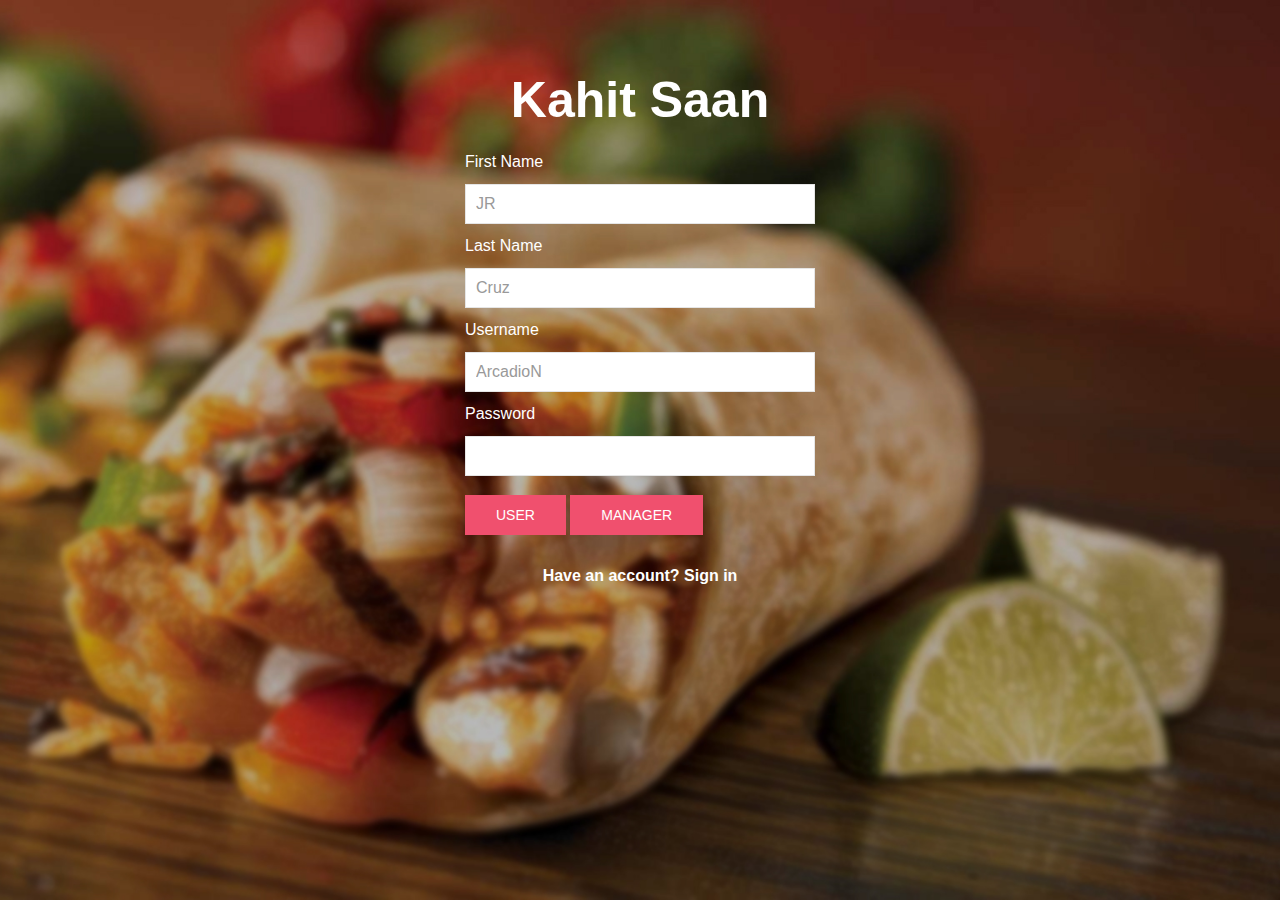
<file: signup.html>
<!DOCTYPE html>
<html>
    <head>
        <meta charset="utf-8">
        <meta name="viewport" content="width=device-width">
        <title>Kahit Saan | Sign Up</title>

        <!-- UIkit CSS -->
        <link rel="stylesheet" href="css/uikit.min.css"/>
        <link rel="stylesheet" href="css/signin-signup.css"/>

        <!-- JQuery -->
        <script type="text/javascript" src="js/jquery-2.2.0.min.js"></script>
    </head>

    <body>
        <div class="wrapper-signup">
            <div id="kahitsaan">
                <h1>Kahit Saan</h1>
            </div>
            <div id="form-fields">
                <label class="label">First Name</label><br>
                <div class="uk-width-1-1">
                    <input 
                    class="uk-input" 
                    type="text" 
                    placeholder="JR"
                    name="firstname"
                    required>
                </div>

                <label class="label">Last Name</label><br>
                <div class="uk-width-1-1">
                    <input 
                    class="uk-input" 
                    type="text" 
                    placeholder="Cruz"
                    name="lastname"
                    required>
                </div>

                <label class="label">Username</label><br>
                <div class="uk-width-1-1">
                    <input 
                    class="uk-input" 
                    type="text" 
                    placeholder="ArcadioN"
                    name="username"
                    required>
                </div>

                <label class="label">Password</label><br>
                <div class="uk-width-1-1">
                    <input 
                    class="uk-input" 
                    type="password" 
                    name="password" 
                    required>
                </div><br>
                <p id="button">
                    <button class="uk-button uk-button-danger">User</button>
                    <button class="uk-button uk-button-danger">Manager</button>
                </p>
                <p id="link"><a href="signup.html">Have an account? Sign in</a></p>
            </div>
        </div>
    </body>
</html>
</file>
<file: css/styles.css>
html {
    font-family: "Helvetica";
}

body {
	background-image: url("../assets/img/header.jpg");
	background-position: center center;
	background-repeat: no-repeat;
	background-size: cover;
	background-attachment: fixed;

}

@media screen and (max-width: 650px) {
	#main-nav .nav-item {
		display: none;
	}
	#main-nav #burger-button {
		float: right;
		display: block;
	}

}

.nav-wrapper {
	max-width: 1300px;
	margin: auto;
	padding-left: 20px;
	padding-right: 20px;
}

#header-logo h3 {
	color: #ffffff;
	font-weight: bold;
	padding-top: 50px;
}

#header-logo:hover {
	text-decoration: none;
}

#main-nav {
	padding-top: 30px;
}

#main-nav a {
	color: #dddddd;
	text-transform: none;
	padding-left: 40px;
	padding-right: 0px;
}

#main-nav a:hover {
	color: #ffffff;
}

#main-nav .uk-active a {
	font-weight: bold;
	color: #ffffff;
}

#burger-button {
	padding-top: 26px;
	color: #dddddd;
	display: none;
}

#burger-button:hover {
	color: #ffffff;
}

.wrapper {
	max-width: 1100px;
	margin: auto;
	padding-left: 20px;
	padding-right: 20px;
}

#homepage-logo {
	color: #ffffff;
	font-weight: bold;
	font-size: 60px;
	padding-top: 100px;
}

#specific-desc {
	color: #ffffff;
	font-size: 17px;
	margin-top: -25px;
	padding-left: 3px;
	margin-bottom: 0px;
}

#specific-searchbar {
	margin-left: 3px;
	margin-top: 7px;
	margin-bottom: 160px;
}

#specific-search-button {
	text-transform: none;
	font-size: 16px;
	margin-top: -154px;
}

.autocomplete {
	position: relative;
}

.dialog {
	position: absolute;
	background-color: #ffffff;
	display: none;
	margin-left: 3px;
	margin-top: -160px;
	min-height: 40px;
	max-height: 168px;
	overflow: scroll;
	border: 1px solid #f4f4f4;
}

.dialog.open {
	display: block;
}

.dialog div {
	padding: 10px 10px;
	font-size: 15px;
	cursor: pointer;
	transition: all 0.2s;
}

.dialog div:hover {
	background-color: #f2f2f2;
}

.small-wrapper {
	max-width: 500px;
	margin: auto;
	padding-left: 20px;
	padding-right: 20px;
	padding-top: 20px;
}

.xsmall-wrapper {
	max-width: 100px;
	margin: auto;
	padding-left: 20px;
	padding-right: 20px;
	padding-top: 20px;
}

#cant-decide {
	background-color: #ffffff;
}

#cant-decide h3 {
	font-weight: bold;
	font-size: 30px;
	padding-top: 60px;
	text-align: center;
}

#cant-decide h4 {
	font-weight: bold;
	text-align: center;
}

#spinner input{
	&::-webkit-inner-spin-button{
	opacity:1;
	}
}

#auto-tags-input {
	margin-bottom: 100px;
}

.autocomplete-tag {
	position: relative;
}

.dialog-tag {
	position: absolute;
	background-color: #ffffff;
	display: none;
	margin-top: -100px;
	min-height: 40px;
	max-height: 168px;
	overflow: scroll;
	border: 1px solid #f4f4f4;
}

.dialog-tag.open {
	display: block;
}

.dialog-tag div {
	padding: 10px 10px;
	font-size: 15px;
	cursor: pointer;
	transition: all 0.2s;
}

.dialog-tag div:hover {
	background-color: #f2f2f2;
}

#tag-search-button {
	text-transform: none;
	font-size: 16px;
	margin-top: -100px;
	margin-left: -10px;
	margin-bottom: 50px;
}

#footer {
	color: #8E8E8E;
	margin-top: -20px;
	font-size: 12px;
	text-align:center;
}

#footer-items {
	margin-left: -60px;
}

#footer ul {
	float: left;
	list-style-type: none;
}

#footer h3 {
	font-size: 18px;
	font-weight: bold;
}

#footer h5 {
	font-weight: bold;
	font-size: 15px;
}

#footer a {
	color: #00B2FF;
}

#footer a:hover {
	color: #008ECC;
}

/** FOOD CARDS */

#food-cards {
	background-color: #ffffff;
	padding-top: 100px;
	padding-bottom: 40px;
	color: #262626;
}

.card {
	max-width: 300px;
}

.wrapper .uk-card {
	margin: auto;
}

.uk-card-title {
	margin-top: 0px;
	margin-bottom: 5px;
	font-weight: bold;
}

.price-card {
	color: #393939;
	margin-top: 0px;
	margin-bottom: 0px;
}

.desc-card {
	color: #393939;
	margin-top: 0px;
	margin-bottom: 30px;
}

.tags-card {
	position: absolute;
	font-size: 13px;
	color: #9E9E9E;
	padding-left: 20px;
	padding-bottom: 20px;
	left: 0;
	bottom: 0;
}

.uk-pagination {
	padding-top: 20px;
	margin-bottom: 0px;
}

/** Tag Buttons 
*/
</file>
<file: css/account.css>
.names {
    max-width: 1100px;
	margin: auto;
    text-align: center;
    padding-bottom: 205px
}

#username{
    color: #ffffff;
	font-weight: bold;
	font-size: 60px;
	padding-top: 120px;
}

#name {
	color: #ffffff;
	font-size: 17px;
	margin-top: -20px;
	padding-left: 3px;
	margin-bottom: 0px;
}

.want-try {
	font-weight: bold;
	text-align: center;
	margin-top: -65px;
	margin-bottom: 30px;
}

#food-cards {
	margin-bottom: 20px;
}
</file>
<file: css/stylesv2.css>
html {
    font-family: "Helvetica";
}

body {
	background-image: url("../assets/img/header.jpg");
	background-position: center center;
	background-repeat: no-repeat;
	background-size: cover;
	background-attachment: fixed;

}

@media screen and (max-width: 650px) {
	#main-nav .nav-item {
		display: none;
	}
	#main-nav #burger-button {
		float: right;
		display: block;
	}
}

.nav-wrapper {
	max-width: 1300px;
	margin: auto;
	padding-left: 20px;
	padding-right: 20px;
}

#header-logo h3 {
	color: #ffffff;
	font-weight: bold;
	padding-top: 50px;
}

#header-logo:hover {
	text-decoration: none;
}

#main-nav {
	padding-top: 30px;
}

#main-nav a {
	color: #dddddd;
	text-transform: none;
	padding-left: 40px;
	padding-right: 0px;
}

#main-nav a:hover {
	color: #ffffff;
}

#main-nav .uk-active a {
	font-weight: bold;
	color: #ffffff;
}

#burger-button {
	padding-top: 26px;
	color: #dddddd;
	display: none;
}

#burger-button:hover {
	color: #ffffff;
}

.wrapper {
	max-width: 1100px;
	margin: auto;
	padding-left: 20px;
	padding-right: 20px;
}

#homepage-logo {
	color: #ffffff;
	font-weight: bold;
	font-size: 60px;
	padding-top: 100px;
}

#specific-desc {
	color: #ffffff;
	font-size: 17px;
	margin-top: -25px;
	padding-left: 3px;
	margin-bottom: 0px;
}

#specific-searchbar {
	margin-left: 3px;
	margin-top: 7px;
	margin-bottom: 160px;
}

#specific-search-button {
	text-transform: none;
	font-size: 16px;
	margin-top: -154px;
}

.autocomplete {
	position: relative;
}

.dialog {
	position: absolute;
	background-color: #ffffff;
	display: none;
	margin-left: 3px;
	margin-top: -160px;
	min-height: 40px;
	max-height: 168px;
	overflow: scroll;
	border: 1px solid #f4f4f4;
}

.dialog.open {
	display: block;
}

.dialog div {
	padding: 10px 10px;
	font-size: 15px;
	cursor: pointer;
	transition: all 0.2s;
}

.dialog div:hover {
	background-color: #f2f2f2;
}

.small-wrapper {
	max-width: 500px;
	margin: auto;
	padding-left: 20px;
	padding-right: 20px;
	padding-top: 20px;
}

.xsmall-wrapper {
	max-width: 100px;
	margin: auto;
	padding-left: 20px;
	padding-right: 20px;
	padding-top: 20px;
}

#cant-decide {
	background-color: #ffffff;
	padding-bottom: 70px;
}

#tag-search-icon {
	margin-top: -100px;
}

#cant-decide h3 {
	font-weight: bold;
	font-size: 30px;
	padding-top: 60px;
	text-align: center;
}

#cant-decide h4 {
	font-weight: bold;
	text-align: center;
}

#spinner input{
	&::-webkit-inner-spin-button{
	opacity:1;
	}
}

.checkbox-section {
	padding-left: 40px;
}

.check-label {
	font-weight: bold;
	font-size: 19px;
}

.check-wrap {
	padding-top: 2px;
	padding-bottom: 2px;
	color: #000;
}

#search-button-wrap {
	margin: auto;
}

.search-button {
	text-transform: none;
	font-size: 16px;
}

#tag-search-button {
	text-transform: none;
	font-size: 16px;
	margin-top: -100px;
	margin-left: -10px;
	margin-bottom: 50px;
}

#footer {
	color: #8E8E8E;
	margin-top: -20px;
	font-size: 12px;
	text-align:center;
}

#footer-items {
	margin-left: -60px;
}

#footer ul {
	float: left;
	list-style-type: none;
}

#footer h3 {
	font-size: 18px;
	font-weight: bold;
}

#footer h5 {
	font-weight: bold;
	font-size: 15px;
}

#footer a {
	color: #00B2FF;
}

#footer a:hover {
	color: #008ECC;
}

/** FOOD CARDS */

#food-cards {
	background-color: #ffffff;
	padding-top: 100px;
	padding-bottom: 40px;
	color: #262626;
}

.card {
	max-width: 300px;
}

.wrapper .uk-card {
	margin: auto;
}

.uk-card-title {
	margin-top: 0px;
	margin-bottom: 5px;
	font-weight: bold;
}

.price-card {
	color: #393939;
	margin-top: 0px;
	margin-bottom: 0px;
}

.desc-card {
	color: #393939;
	margin-top: 0px;
	margin-bottom: 30px;
}

.tags-card {
	position: absolute;
	font-size: 13px;
	color: #9E9E9E;
	padding-left: 20px;
	padding-bottom: 20px;
	left: 0;
	bottom: 0;
}

.uk-pagination {
	padding-top: 20px;
	margin-bottom: 0px;
}

/** Tag Buttons 

*/
</file>
<file: css/styles-food-account.css>
html {
    font-family: "Helvetica";
}

body {
	background-image: url("../assets/img/mcdonalds-acc.jpg");
	background-position: center center;
	background-repeat: no-repeat;
	background-size: cover;
	background-attachment: fixed;

}

@media screen and (max-width: 650px) {
	#main-nav .nav-item {
		display: none;
	}
	#main-nav #burger-button {
		float: right;
		display: block;
	}
}

.nav-wrapper {
	max-width: 1300px;
	margin: auto;
	padding-left: 20px;
	padding-right: 20px;
}

#header-logo h3 {
	color: #ffffff;
	font-weight: bold;
	padding-top: 50px;
}

#header-logo:hover {
	text-decoration: none;
}

#main-nav {
	padding-top: 30px;
}

#main-nav a {
	color: #dddddd;
	text-transform: none;
	padding-left: 40px;
	padding-right: 0px;
}

#main-nav a:hover {
	color: #ffffff;
}

#main-nav .uk-active a {
	font-weight: bold;
	color: #ffffff;
}

#burger-button {
	padding-top: 26px;
	color: #dddddd;
	display: none;
}

#burger-button:hover {
	color: #ffffff;
}

.wrapper {
	max-width: 1100px;
	margin: auto;
	padding-top: 50px;
	padding-bottom: 50px;
	padding-left: 20px;
	padding-right: 20px;
}

#homepage-logo {
	color: #ffffff;
	font-weight: bold;
	font-size: 60px;
	padding-top: 100px;
}

.medium-wrapper {
	max-width: 700px;
	margin: auto;
	padding-top: 20px;
	padding-bottom: 40px;
	padding-left: 20px;
	padding-right: 20px;
}

.small-wrapper {
	max-width: 500px;
	margin: auto;
	padding-left: 20px;
	padding-right: 20px;
	padding-top: 20px;
}

.xsmall-wrapper {
	max-width: 100px;
	margin: auto;
	padding-left: 20px;
	padding-right: 20px;
	padding-top: 20px;
}

/** restaurant exclusive */
.restaurant-section {
	padding-top: 100px;
	padding-bottom: 120px;
	color: #fff;
}

#restaurant-name {
	font-size: 60px;
	color: #fff;
	font-weight: bold;
	text-align: center;
}

#restaurant-desc {
	text-align: center;
}

#restaurant {
	background-color: #fff;
}

.resto-text {
	font-weight: bold;
}
/** */

/** Manage exclusive */
#edit-details {
	padding-top: 20px;
	margin-bottom: -60px;
	background-color: #fff;
}

.edit-title {
	font-weight: bold;
	color: #000;
}

.edit-label { 
	margin-top: 30px;
	font-weight: bold;
	color: #000;
}

#save {
	margin-top: 10px;
}

/** */

#footer {
	color: #8E8E8E;
	margin-top: -20px;
	font-size: 12px;
	text-align:center;
}

#footer-items {
	margin-left: -60px;
}

#footer ul {
	float: left;
	list-style-type: none;
}

#footer h3 {
	font-size: 18px;
	font-weight: bold;
}

#footer h5 {
	font-weight: bold;
	font-size: 15px;
}

#footer a {
	color: #00B2FF;
}

#footer a:hover {
	color: #008ECC;
}
</file>
<file: css/signin-signup.css>
html {
    font-family: "Helvetica";
    background-image: url("../assets/img/login-bg.jpg");
    background-position: center center;
    background-repeat: no-repeat;
    background-size: cover;
    background-attachment: fixed;
}

.vertical {
    position: absolute;
    top: 50%;
    transform: translateY(-50%);
}

.wrapper {
    padding-top: 150px;
    width: 350px;
    margin: auto;
}

.wrapper-signup {
    padding-top: 70px;
    width: 350px;
    margin: auto;
}

h1 {
    text-align: center;
    color: #fff;
    font-weight: bold;
    font-size: 50px;
}

.label {
    color: #fff;
}

.uk-input {
    margin-top: 10px;
    margin-bottom: 10px;
}

#button {
}

.uk-button {
    margin-top: -55px;
}

#link {
    margin-top: -10px;
    font-weight: bold;
    text-align: center;
}

a {
    color: #fff;
}

a:hover {
    color: #fff;
}
</file>
